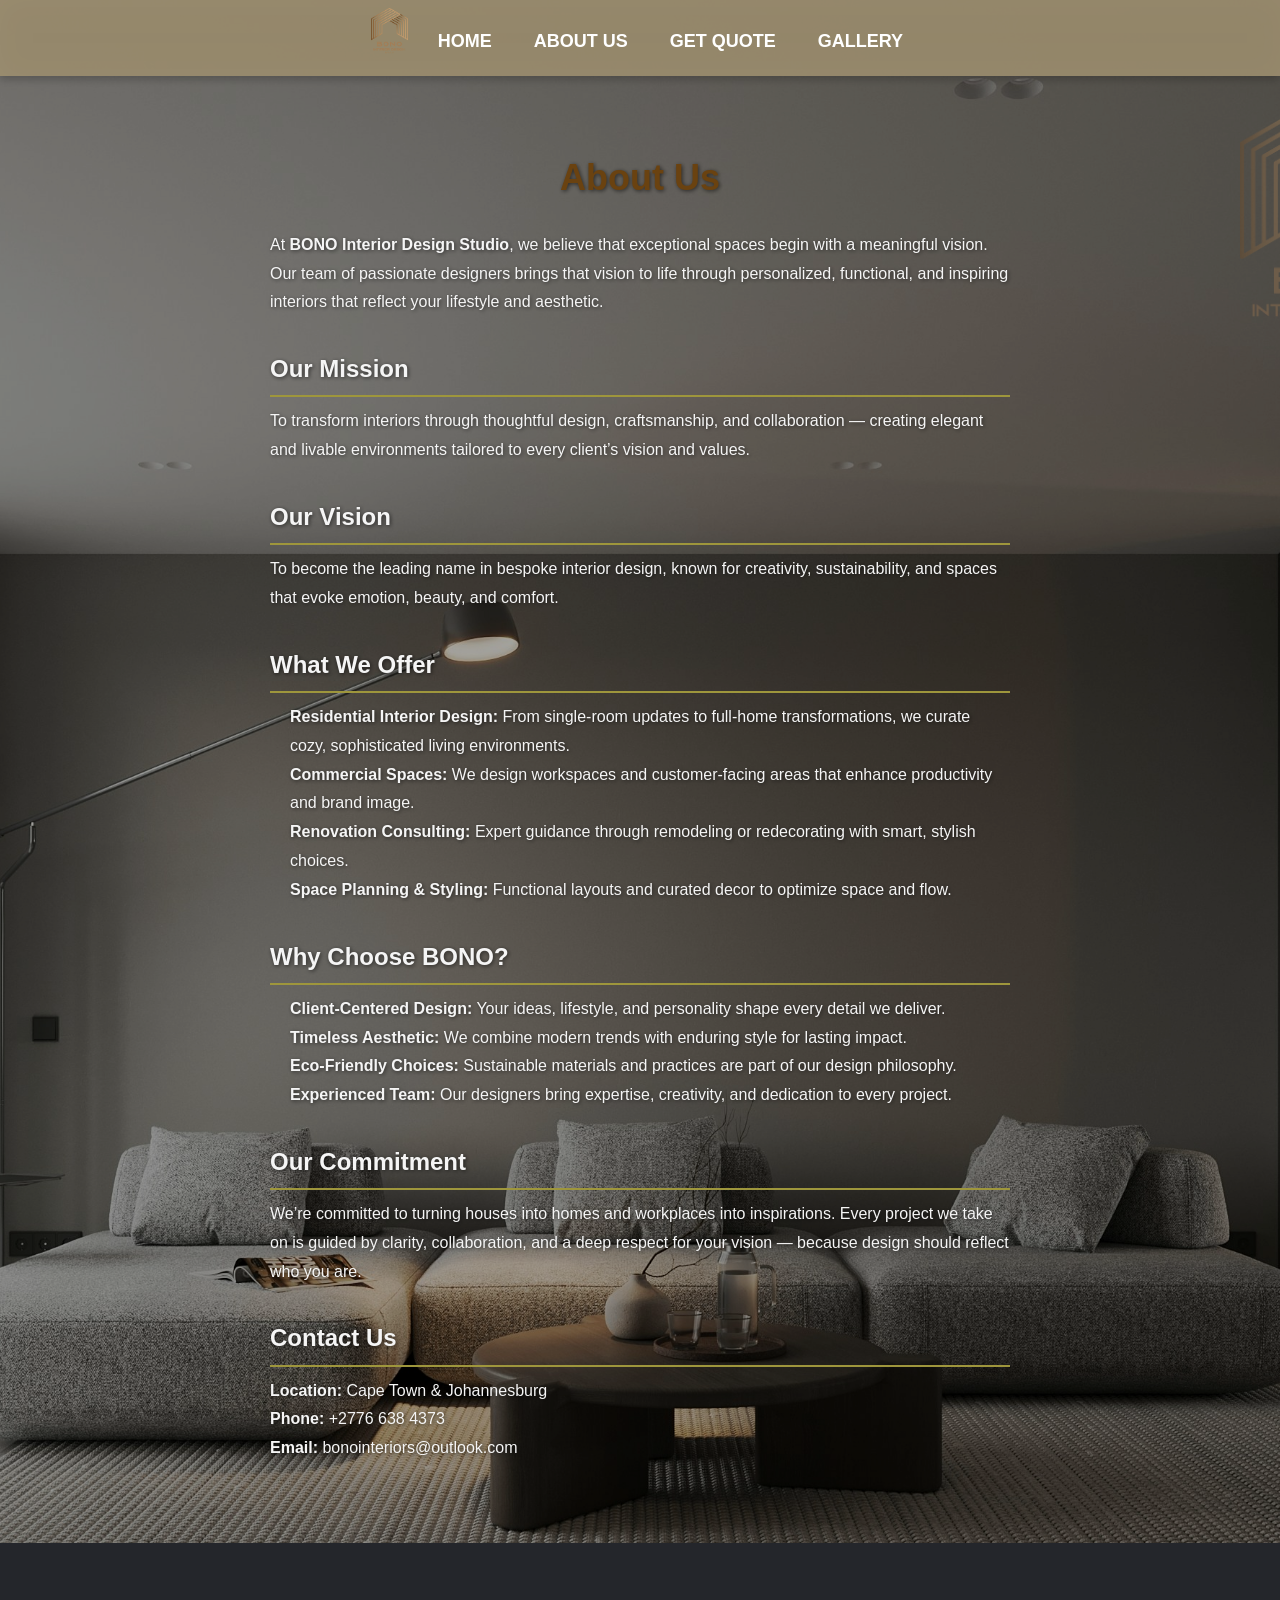
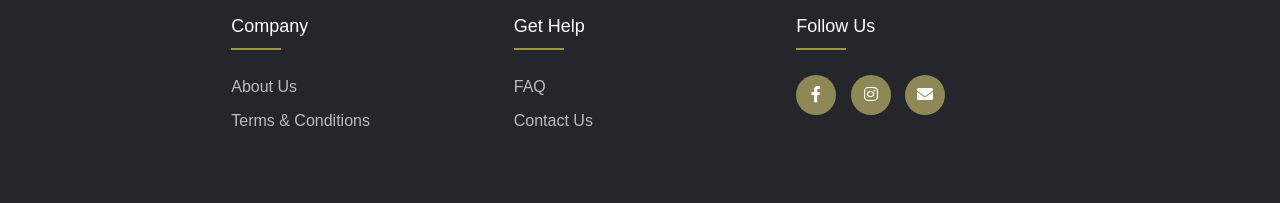
<file: aboutUs.html>
<!doctype html>
<html lang="en">
  <head>
    <meta charset="UTF-8" />
    <meta name="viewport" content="width=device-width, initial-scale=1.0" />
    <title>About Us – BONO Interior Design Studio</title>
    <link rel="stylesheet" href="styles.css" />
    <link
      rel="stylesheet"
      type="text/css"
      href="https://cdnjs.cloudflare.com/ajax/libs/font-awesome/5.15.1/css/all.min.css"
    />
    <meta
      name="description"
      content="Learn more about BONO Interior Design Studio — our mission, vision, and the creative team turning your vision to reality through elegant and functional design."
    />
  </head>
  <body class="about">
    <header>
      <nav class="head">
        <div class="logo-head">
          <img src="content/bonoLogo.png" alt="Logo" />
        </div>
        <ul>
          <li>
            <a href="index.html"><span>Home</span></a>
          </li>
          <li>
            <a href="aboutUs.html"><span>About Us</span></a>
          </li>
          <li>
            <a href="getquote.html"><span>Get Quote</span></a>
          </li>
          <li>
            <a href="gallery.html"><span>Gallery</span></a>
          </li>
        </ul>
      </nav>
    </header>

    <div class="logo-background">
      <img src="content/bonoLogo.png" alt="Logo" />
    </div>

    <main>
      <section class="privacy">
        <h1>About Us</h1>
        <p>
          At <strong>BONO Interior Design Studio</strong>, we believe that
          exceptional spaces begin with a meaningful vision. Our team of
          passionate designers brings that vision to life through personalized,
          functional, and inspiring interiors that reflect your lifestyle and
          aesthetic.
        </p>

        <h2>Our Mission</h2>
        <p>
          To transform interiors through thoughtful design, craftsmanship, and
          collaboration — creating elegant and livable environments tailored to
          every client’s vision and values.
        </p>

        <h2>Our Vision</h2>
        <p>
          To become the leading name in bespoke interior design, known for
          creativity, sustainability, and spaces that evoke emotion, beauty, and
          comfort.
        </p>

        <h2>What We Offer</h2>
        <ul>
          <li>
            <strong>Residential Interior Design:</strong> From single-room
            updates to full-home transformations, we curate cozy, sophisticated
            living environments.
          </li>
          <li>
            <strong>Commercial Spaces:</strong> We design workspaces and
            customer-facing areas that enhance productivity and brand image.
          </li>
          <li>
            <strong>Renovation Consulting:</strong> Expert guidance through
            remodeling or redecorating with smart, stylish choices.
          </li>
          <li>
            <strong>Space Planning & Styling:</strong> Functional layouts and
            curated decor to optimize space and flow.
          </li>
        </ul>

        <h2>Why Choose BONO?</h2>
        <ul>
          <li>
            <strong>Client-Centered Design:</strong> Your ideas, lifestyle, and
            personality shape every detail we deliver.
          </li>
          <li>
            <strong>Timeless Aesthetic:</strong> We combine modern trends with
            enduring style for lasting impact.
          </li>
          <li>
            <strong>Eco-Friendly Choices:</strong> Sustainable materials and
            practices are part of our design philosophy.
          </li>
          <li>
            <strong>Experienced Team:</strong> Our designers bring expertise,
            creativity, and dedication to every project.
          </li>
        </ul>

        <h2>Our Commitment</h2>
        <p>
          We’re committed to turning houses into homes and workplaces into
          inspirations. Every project we take on is guided by clarity,
          collaboration, and a deep respect for your vision — because design
          should reflect who you are.
        </p>

        <h2>Contact Us</h2>
        <p>
          <strong>Location:</strong> Cape Town & Johannesburg<br />
          <strong>Phone:</strong> +2776 638 4373<br />
          <strong>Email:</strong> bonointeriors@outlook.com
        </p>
      </section>
    </main>

    <footer class="footer">
      <div class="container">
        <div class="row">
          <div class="footer-col">
            <h4>Company</h4>
            <ul>
              <li><a href="aboutUs.html">About us</a></li>
              <li><a href="termsConditions.html">Terms & Conditions</a></li>
            </ul>
          </div>
          <div class="footer-col">
            <h4>Get Help</h4>
            <ul>
              <li><a href="faq.html">FAQ</a></li>
              <li><a href="contact.html">Contact Us</a></li>
            </ul>
          </div>
          <div class="footer-col">
            <h4>Follow Us</h4>
            <div class="social-links">
              <a href="https://www.facebook.com/bonointeriors" target="_blank">
                <i class="fab fa-facebook-f"></i>
              </a>
              <a
                href="https://www.instagram.com/bono_interiors?igsh=dXBlZ2ZobjN4cHU0"
                target="_blank"
              >
                <i class="fab fa-instagram"></i>
              </a>
              <a href="mailto:info@bonointeriors.com" target="_blank">
                <i class="fas fa-envelope"></i>
              </a>
            </div>
          </div>
        </div>
      </div>
    </footer>

    <script src="script.js"></script>
  </body>
</html>
</file>
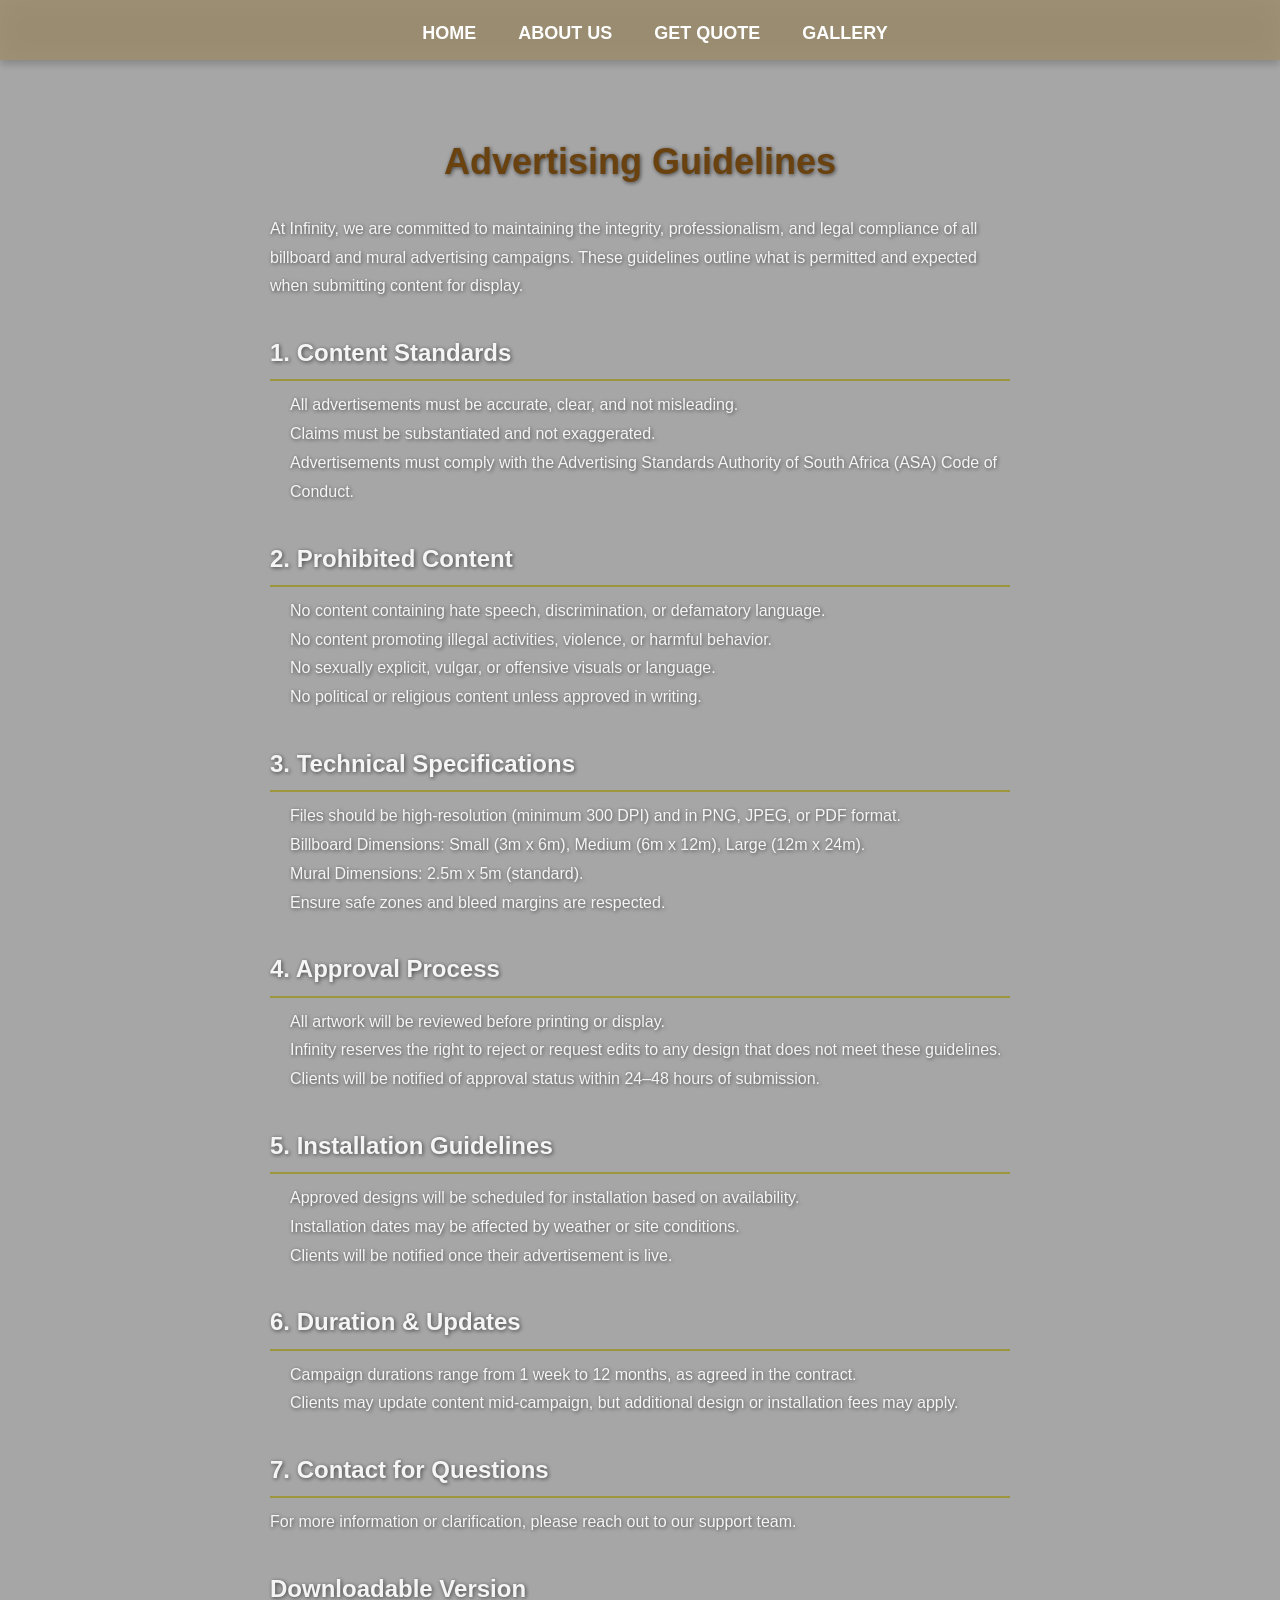
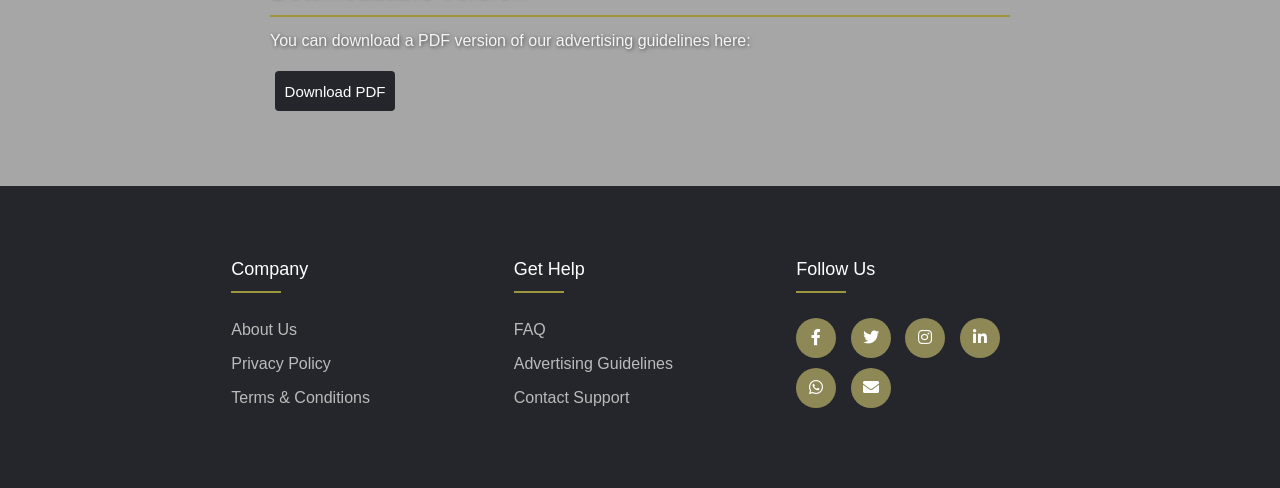
<file: advertisingGuidline.html>
<!DOCTYPE html>
<html lang="en">
  <head>
    <meta charset="UTF-8" />
    <meta name="viewport" content="width=device-width, initial-scale=1.0" />
    <title>Infinity Billboard Advertising</title>
    <link rel="stylesheet" href="styles.css" />
    <link
      rel="stylesheet"
      type="text/css"
      href="https://cdnjs.cloudflare.com/ajax/libs/font-awesome/5.15.1/css/all.min.css"
    />
  </head>
  <body>
    <header>
      <nav class="head">
        <ul>
          <br />
          <li>
            <a href="index.html" class="btn2"><span>Home</span></a>
          </li>
          <li>
            <a href="aboutUs.html" class="btn2"><span>About Us</span></a>
          </li>
          <li>
            <a href="getquote.html" class="btn2"><span>Get Quote</span></a>
          </li>
          <li>
            <a href="gallery.html" class="btn2"><span>Gallery</span></a>
          </li>
        </ul>
      </nav>
    </header>

    <section>
      <div class="privacy">
        <h1>Advertising Guidelines</h1>
        <p>
          At Infinity, we are committed to maintaining the integrity,
          professionalism, and legal compliance of all billboard and mural
          advertising campaigns. These guidelines outline what is permitted and
          expected when submitting content for display.
        </p>

        <h2>1. Content Standards</h2>
        <ul>
          <li>
            All advertisements must be accurate, clear, and not misleading.
          </li>
          <li>Claims must be substantiated and not exaggerated.</li>
          <li>
            Advertisements must comply with the Advertising Standards Authority
            of South Africa (ASA) Code of Conduct.
          </li>
        </ul>

        <h2>2. Prohibited Content</h2>
        <ul>
          <li>
            No content containing hate speech, discrimination, or defamatory
            language.
          </li>
          <li>
            No content promoting illegal activities, violence, or harmful
            behavior.
          </li>
          <li>
            No sexually explicit, vulgar, or offensive visuals or language.
          </li>
          <li>No political or religious content unless approved in writing.</li>
        </ul>

        <h2>3. Technical Specifications</h2>
        <ul>
          <li>
            Files should be high-resolution (minimum 300 DPI) and in PNG, JPEG,
            or PDF format.
          </li>
          <li>
            Billboard Dimensions: Small (3m x 6m), Medium (6m x 12m), Large (12m
            x 24m).
          </li>
          <li>Mural Dimensions: 2.5m x 5m (standard).</li>
          <li>Ensure safe zones and bleed margins are respected.</li>
        </ul>

        <h2>4. Approval Process</h2>
        <ul>
          <li>All artwork will be reviewed before printing or display.</li>
          <li>
            Infinity reserves the right to reject or request edits to any design
            that does not meet these guidelines.
          </li>
          <li>
            Clients will be notified of approval status within 24–48 hours of
            submission.
          </li>
        </ul>

        <h2>5. Installation Guidelines</h2>
        <ul>
          <li>
            Approved designs will be scheduled for installation based on
            availability.
          </li>
          <li>
            Installation dates may be affected by weather or site conditions.
          </li>
          <li>Clients will be notified once their advertisement is live.</li>
        </ul>

        <h2>6. Duration & Updates</h2>
        <ul>
          <li>
            Campaign durations range from 1 week to 12 months, as agreed in the
            contract.
          </li>
          <li>
            Clients may update content mid-campaign, but additional design or
            installation fees may apply.
          </li>
        </ul>

        <h2>7. Contact for Questions</h2>
        <p>
          For more information or clarification, please reach out to our support
          team.
        </p>

        <h2>Downloadable Version</h2>
        <p>
          You can download a PDF version of our advertising guidelines here:
        </p>
        <a href="Infinity_Advertising_Guidelines.pdf" download>
          <button><span>Download PDF</span></button>
        </a>
      </div>
    </section>

    <footer class="footer">
      <div class="container">
        <div class="row">
          <div class="footer-col">
            <h4>company</h4>
            <ul>
              <li><a href="aboutUs.html">About us</a></li>
              <li><a href="privacy.html">Privacy policy</a></li>
              <li><a href="termsConditions.html">Terms & Conditions</a></li>
            </ul>
          </div>
          <div class="footer-col">
            <h4>get help</h4>
            <ul>
              <li><a href="faq.html">FAQ</a></li>
              <li>
                <a href="advertisingGuidline.html">Advertising Guidelines</a>
              </li>
              <li><a href="contact.html">Contact Support</a></li>
            </ul>
          </div>
          <div class="footer-col">
            <h4>follow us</h4>
            <div class="social-links">
              <a href="https://www.facebook.com/infinityads" target="_blank">
                <i class="fab fa-facebook-f"></i>
              </a>
              <a href="https://twitter.com/infinityads" target="_blank">
                <i class="fab fa-twitter"></i>
              </a>
              <a href="https://www.instagram.com/infinityads" target="_blank">
                <i class="fab fa-instagram"></i>
              </a>
              <a
                href="https://www.linkedin.com/company/infinityads"
                target="_blank"
              >
                <i class="fab fa-linkedin-in"></i>
              </a>
              <a
                href="https://wa.me/27821234567?text=Hello%20Infinity%2C%20I%27m%20interested%20in%20advertising!"
                target="_blank"
              >
                <i class="fab fa-whatsapp"></i>
              </a>
              <a href="mailto:info@infinityads.co.za" target="_blank">
                <i class="fas fa-envelope"></i>
              </a>
            </div>
          </div>
        </div>
      </div>
    </footer>

    <script src="script.js"></script>
  </body>
</html>
</file>
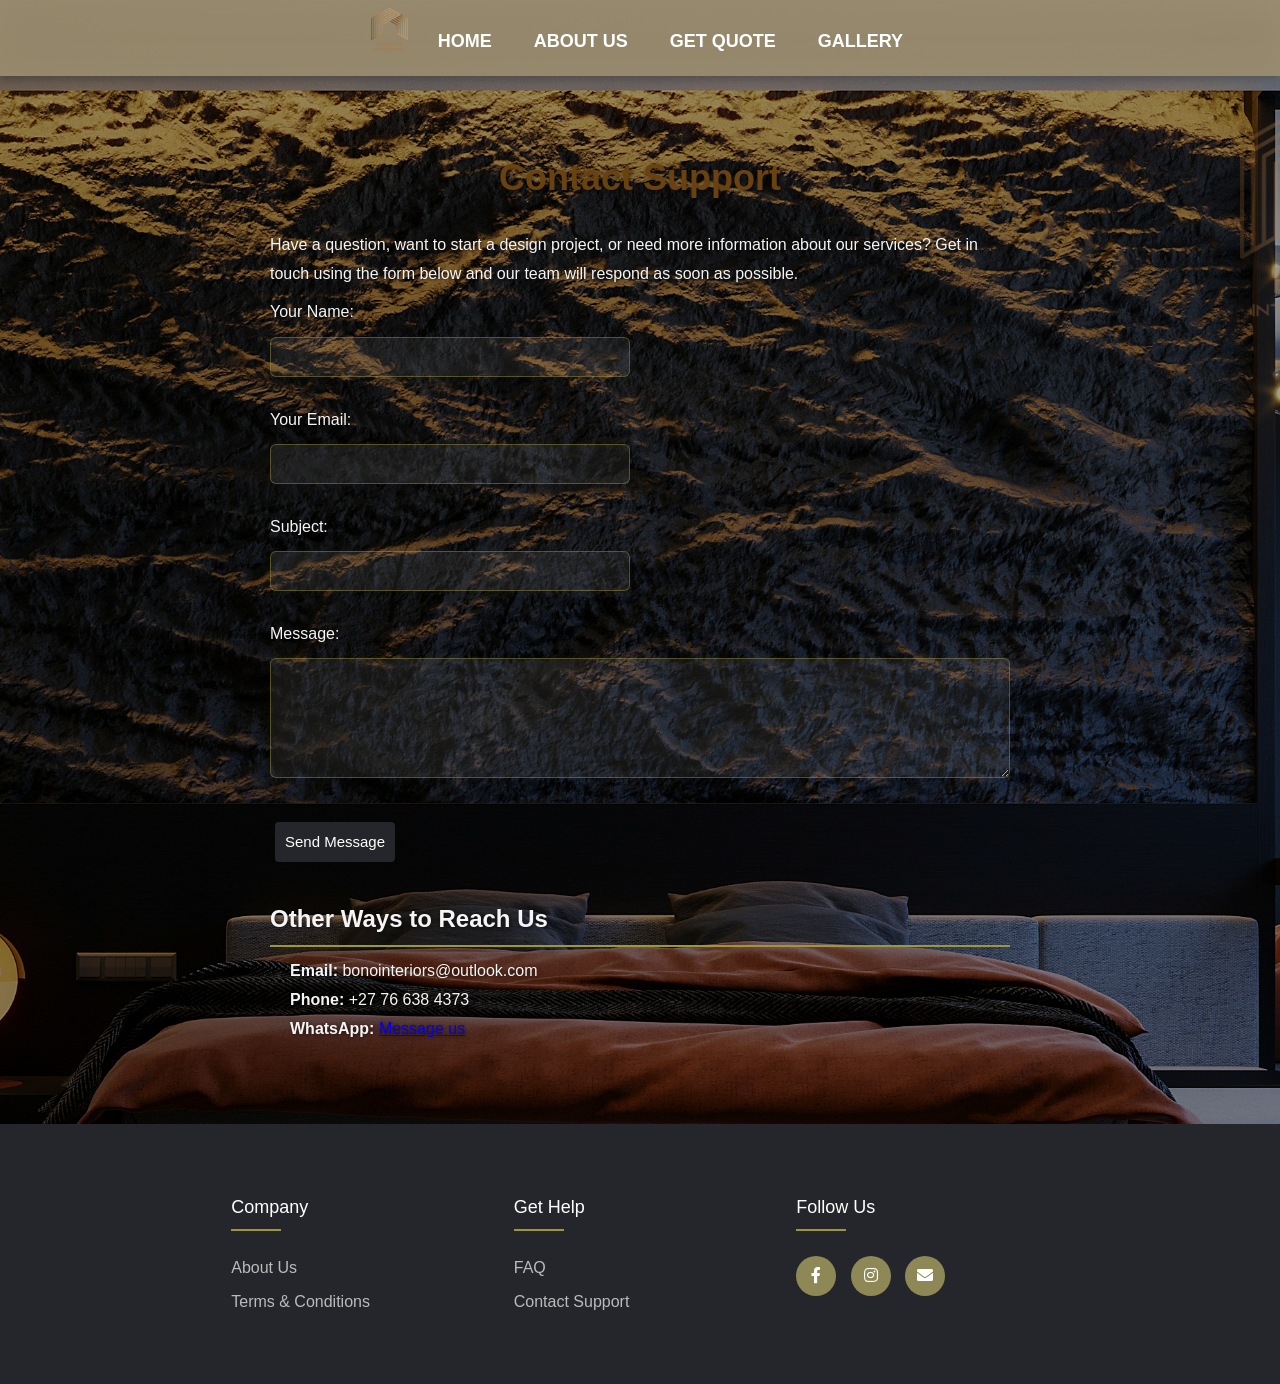
<file: contact.html>
<!DOCTYPE html>
<html lang="en">
  <head>
    <meta charset="UTF-8" />
    <meta name="viewport" content="width=device-width, initial-scale=1.0" />
    <title>BONO Interior Design Studio</title>
    <link rel="stylesheet" href="styles.css" />
    <link
      rel="stylesheet"
      type="text/css"
      href="https://cdnjs.cloudflare.com/ajax/libs/font-awesome/5.15.1/css/all.min.css"
    />
  </head>
  <body class="contact">
    <header>
      <nav class="head">
        <div class="logo-head">
          <img src="content/bonoLogo.png" alt="Logo" />
        </div>
        <ul>
          <li>
            <a href="index.html"><span>Home</span></a>
          </li>
          <li>
            <a href="aboutUs.html"><span>About Us</span></a>
          </li>
          <li>
            <a href="getquote.html"><span>Get Quote</span></a>
          </li>
          <li>
            <a href="gallery.html"><span>Gallery</span></a>
          </li>
        </ul>
      </nav>
    </header>

    <div class="logo-background">
      <img src="content/bonoLogo.png" alt="Logo" />
    </div>

    <section class="privacy">
      <h1>Contact Support</h1>
      <p>
        Have a question, want to start a design project, or need more
        information about our services? Get in touch using the form below and
        our team will respond as soon as possible.
      </p>

      <form action="submit_contact.php" method="POST">
        <label for="name">Your Name:</label><br />
        <input
          class="input"
          type="text"
          id="name"
          name="name"
          required
        /><br /><br />

        <label for="email">Your Email:</label><br />
        <input
          class="input"
          type="email"
          id="email"
          name="email"
          required
        /><br /><br />

        <label for="subject">Subject:</label><br />
        <input
          class="input"
          type="text"
          id="subject"
          name="subject"
          required
        /><br /><br />

        <label for="message">Message:</label><br />
        <textarea
          class="input"
          id="message"
          name="message"
          rows="6"
          style="width: 100%"
          required
        ></textarea
        ><br /><br />

        <button class="button" type="submit">
          <span>Send Message</span>
        </button>
      </form>

      <h2>Other Ways to Reach Us</h2>
      <ul>
        <li><strong>Email:</strong> bonointeriors@outlook.com</li>
        <li><strong>Phone:</strong> +27 76 638 4373</li>
        <li>
          <strong>WhatsApp:</strong>
          <a href="https://wa.me/27766384373" target="_blank">Message us</a>
        </li>
      </ul>
    </section>

    <footer class="footer">
      <div class="container">
        <div class="row">
          <div class="footer-col">
            <h4>company</h4>
            <ul>
              <li><a href="aboutUs.html">About us</a></li>
              <li>
                <a href="termsConditions.html">Terms & Conditions</a>
              </li>
            </ul>
          </div>
          <div class="footer-col">
            <h4>get help</h4>
            <ul>
              <li><a href="faq.html">FAQ</a></li>
              <li><a href="contact.html">Contact Support</a></li>
            </ul>
          </div>
          <div class="footer-col">
            <h4>follow us</h4>
            <div class="social-links">
              <a href="#" target="_blank">
                <i class="fab fa-facebook-f"></i>
              </a>
              <a href="#" target="_blank">
                <i class="fab fa-instagram"></i>
              </a>
              <a href="mailto:info@bonointeriors.co.za" target="_blank">
                <i class="fas fa-envelope"></i>
              </a>
            </div>
          </div>
        </div>
      </div>
    </footer>

    <script src="script.js"></script>
  </body>
</html>
</file>
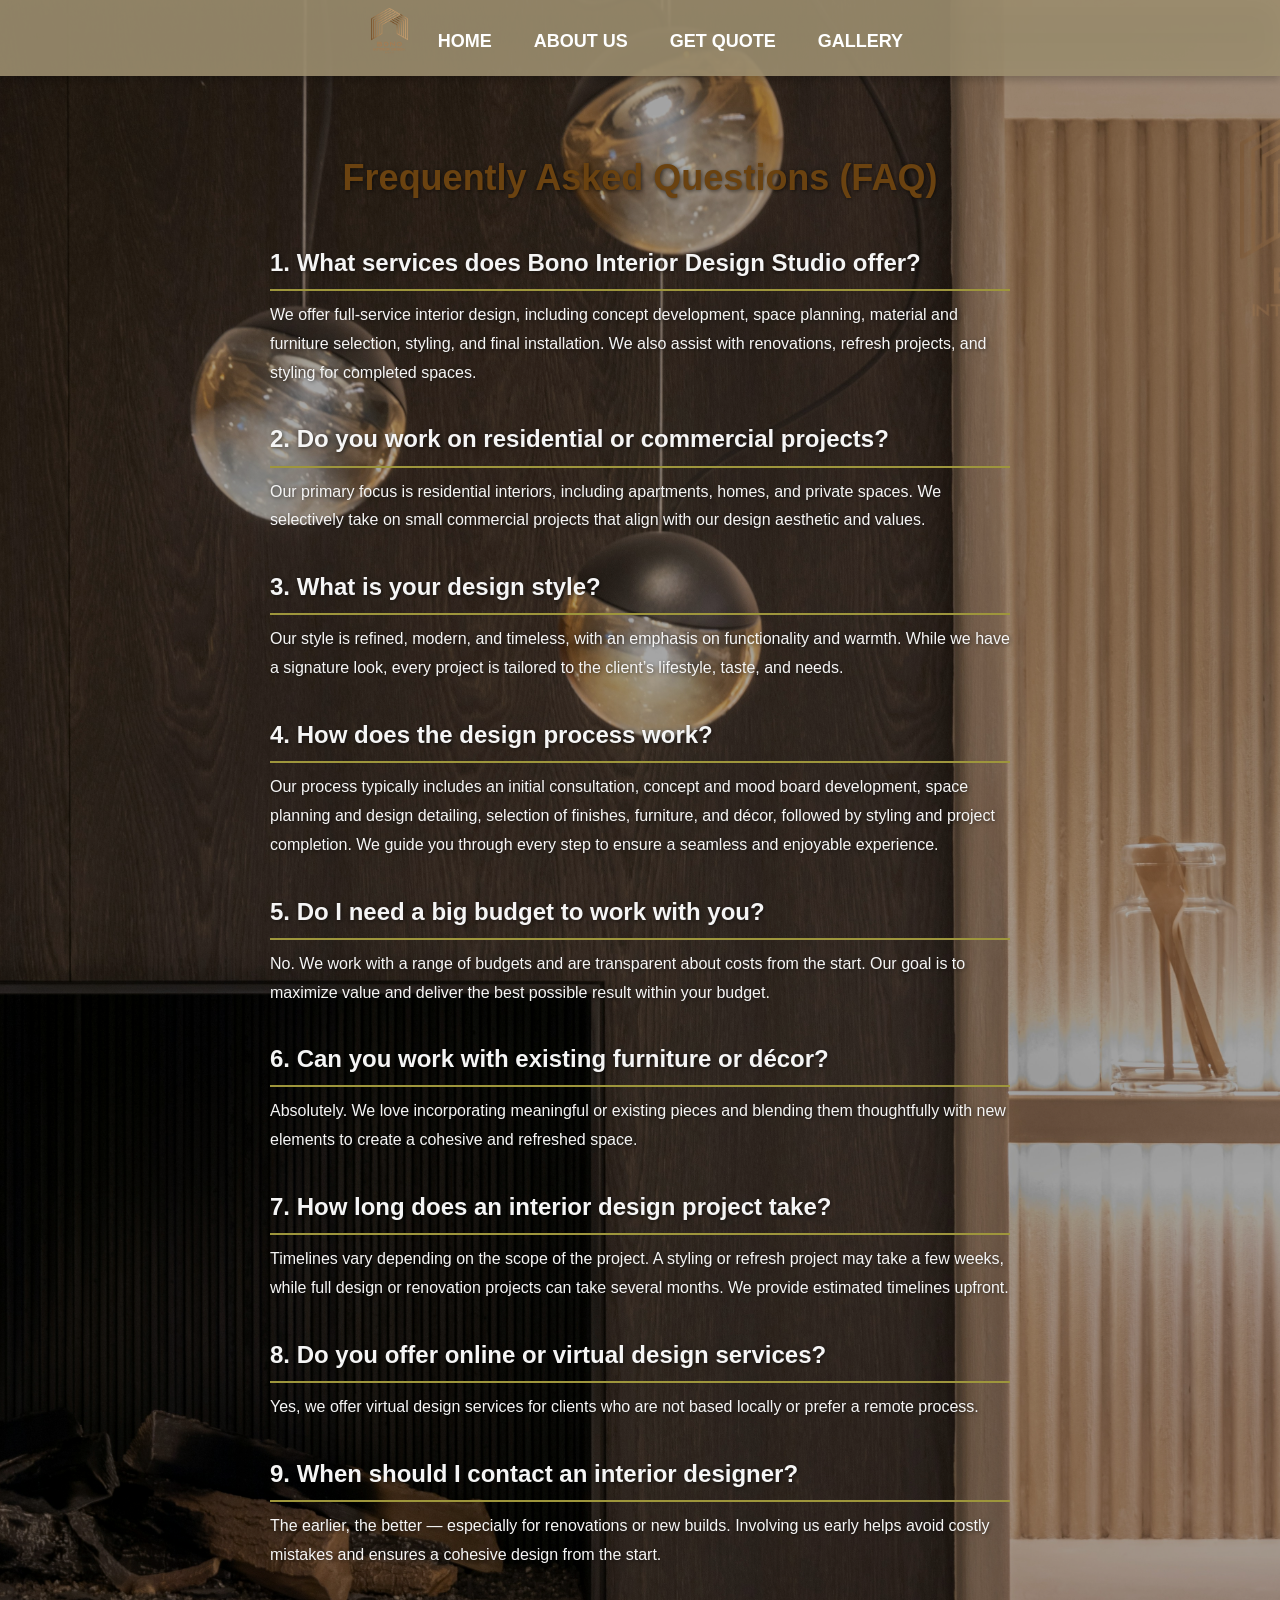
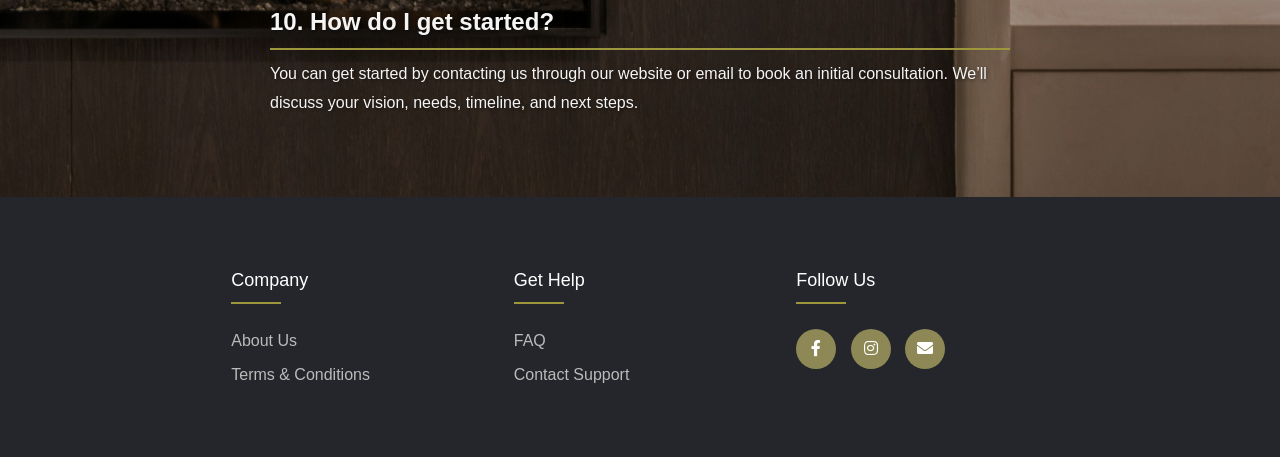
<file: faq.html>
<!DOCTYPE html>
<html lang="en">
  <head>
    <meta charset="UTF-8" />
    <meta name="viewport" content="width=device-width, initial-scale=1.0" />
    <title>Infinity Billboard Advertising</title>
    <link rel="stylesheet" href="styles.css" />
    <link
      rel="stylesheet"
      type="text/css"
      href="https://cdnjs.cloudflare.com/ajax/libs/font-awesome/5.15.1/css/all.min.css"
    />
  </head>
  <body class="faq">
    <header>
      <nav class="head">
        <div class="logo-head">
          <img src="content/bonoLogo.png" alt="Logo" />
        </div>
        <ul>
          <li>
            <a href="index.html"><span>Home</span></a>
          </li>
          <li>
            <a href="aboutUs.html"><span>About Us</span></a>
          </li>
          <li>
            <a href="getquote.html"><span>Get Quote</span></a>
          </li>
          <li>
            <a href="gallery.html"><span>Gallery</span></a>
          </li>
        </ul>
      </nav>
    </header>

    <div class="logo-background">
      <img src="content/bonoLogo.png" alt="Logo" />
    </div>

    <section>
      <div class="privacy">
        <h1>Frequently Asked Questions (FAQ)</h1>

        <h2>1. What services does Bono Interior Design Studio offer?</h2>
        <p>
          We offer full-service interior design, including concept development,
          space planning, material and furniture selection, styling, and final
          installation. We also assist with renovations, refresh projects, and
          styling for completed spaces.
        </p>

        <h2>2. Do you work on residential or commercial projects?</h2>
        <p>
          Our primary focus is residential interiors, including apartments,
          homes, and private spaces. We selectively take on small commercial
          projects that align with our design aesthetic and values.
        </p>

        <h2>3. What is your design style?</h2>
        <p>
          Our style is refined, modern, and timeless, with an emphasis on
          functionality and warmth. While we have a signature look, every
          project is tailored to the client’s lifestyle, taste, and needs.
        </p>

        <h2>4. How does the design process work?</h2>
        <p>
          Our process typically includes an initial consultation, concept and
          mood board development, space planning and design detailing, selection
          of finishes, furniture, and décor, followed by styling and project
          completion. We guide you through every step to ensure a seamless and
          enjoyable experience.
        </p>

        <h2>5. Do I need a big budget to work with you?</h2>
        <p>
          No. We work with a range of budgets and are transparent about costs
          from the start. Our goal is to maximize value and deliver the best
          possible result within your budget.
        </p>

        <h2>6. Can you work with existing furniture or décor?</h2>
        <p>
          Absolutely. We love incorporating meaningful or existing pieces and
          blending them thoughtfully with new elements to create a cohesive and
          refreshed space.
        </p>

        <h2>7. How long does an interior design project take?</h2>
        <p>
          Timelines vary depending on the scope of the project. A styling or
          refresh project may take a few weeks, while full design or renovation
          projects can take several months. We provide estimated timelines
          upfront.
        </p>

        <h2>8. Do you offer online or virtual design services?</h2>
        <p>
          Yes, we offer virtual design services for clients who are not based
          locally or prefer a remote process.
        </p>

        <h2>9. When should I contact an interior designer?</h2>
        <p>
          The earlier, the better — especially for renovations or new builds.
          Involving us early helps avoid costly mistakes and ensures a cohesive
          design from the start.
        </p>

        <h2>10. How do I get started?</h2>
        <p>
          You can get started by contacting us through our website or email to
          book an initial consultation. We’ll discuss your vision, needs,
          timeline, and next steps.
        </p>
      </div>
    </section>

    <footer class="footer">
      <div class="container">
        <div class="row">
          <div class="footer-col">
            <h4>company</h4>
            <ul>
              <li><a href="aboutUs.html">About us</a></li>
              <li><a href="termsConditions.html">Terms & Conditions</a></li>
            </ul>
          </div>
          <div class="footer-col">
            <h4>get help</h4>
            <ul>
              <li><a href="faq.html">FAQ</a></li>
              <li><a href="contact.html">Contact Support</a></li>
            </ul>
          </div>

          <div class="footer-col">
            <h4>Follow Us</h4>
            <div class="social-links">
              <a href="https://www.facebook.com/bonointeriors" target="_blank"
                ><i class="fab fa-facebook-f"></i
              ></a>
              <a
                href="https://www.instagram.com/bono_interiors?igsh=dXBlZ2ZobjN4cHU0"
                target="_blank"
                ><i class="fab fa-instagram"></i
              ></a>
              <a href="mailto:info@bonointeriors.com" target="_blank"
                ><i class="fas fa-envelope"></i
              ></a>
            </div>
          </div>
        </div>
      </div>
    </footer>

    <script src="script.js"></script>
  </body>
</html>
</file>
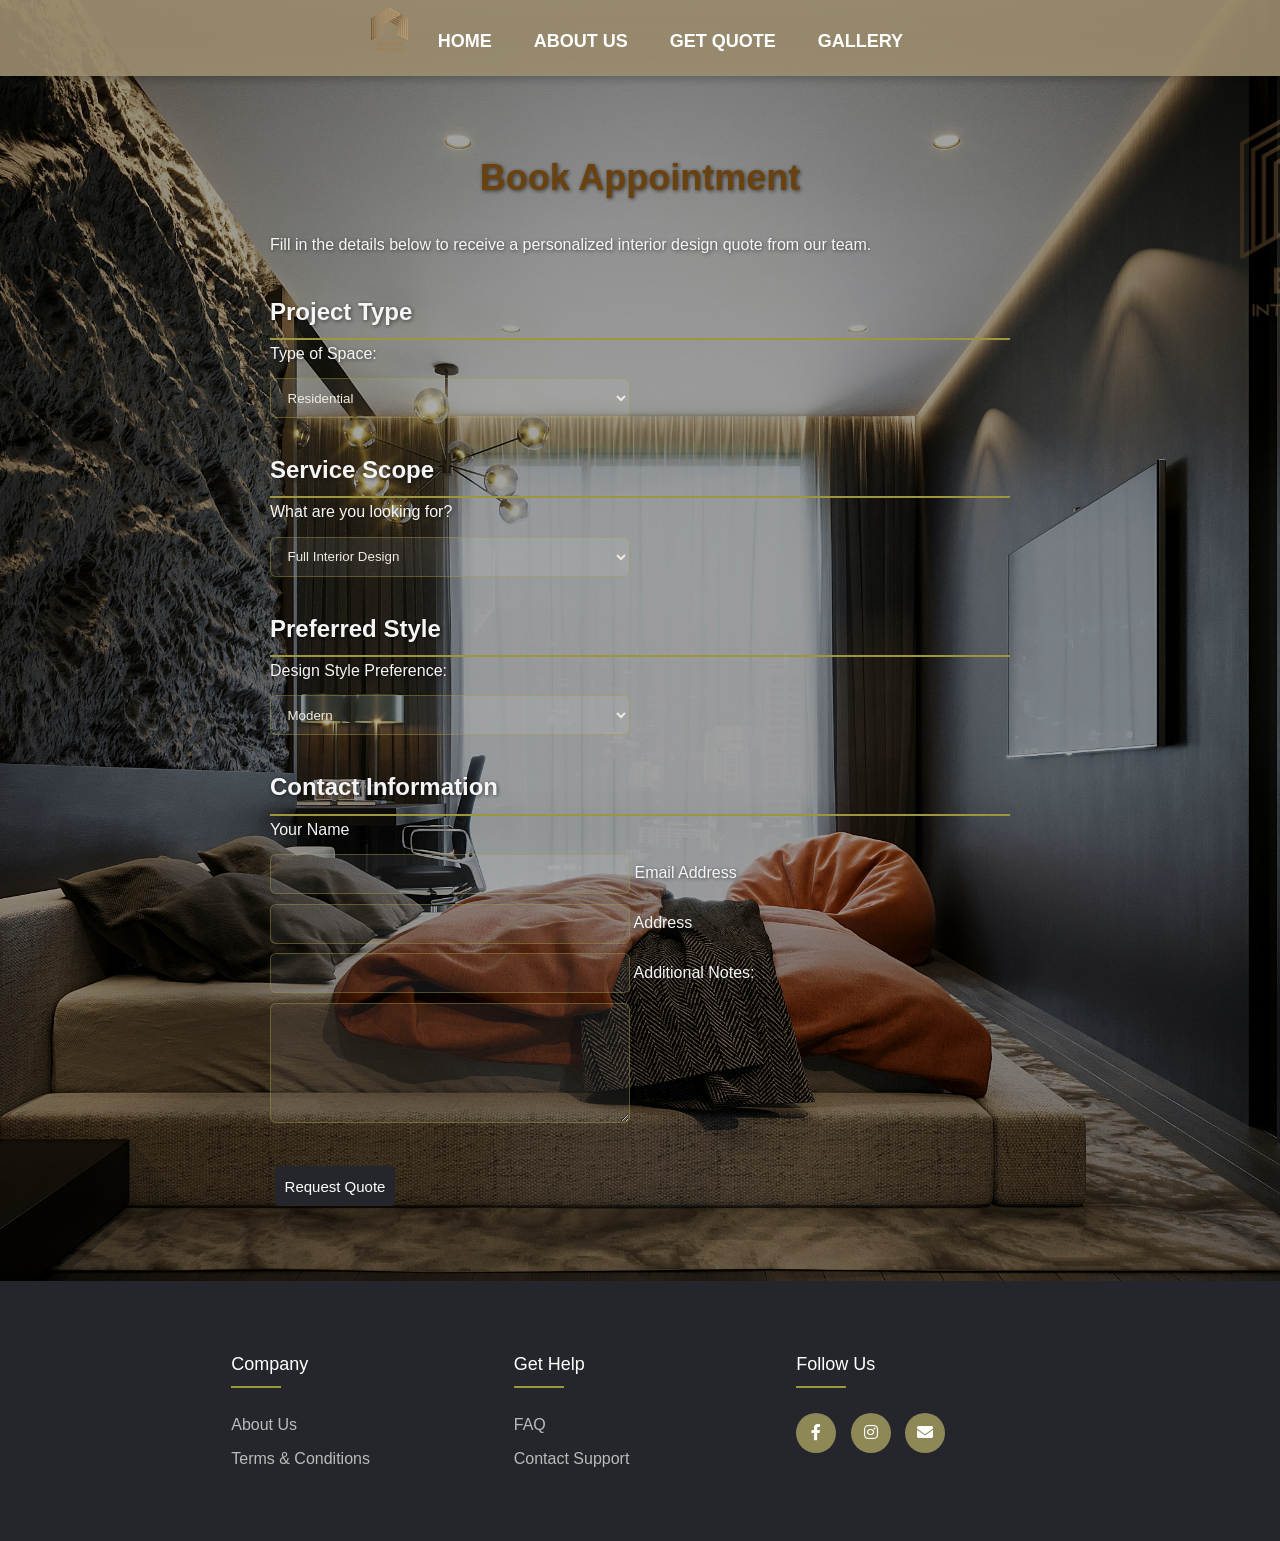
<file: getquote.html>
<!DOCTYPE html>
<html lang="en">
  <head>
    <meta charset="UTF-8" />
    <meta name="viewport" content="width=device-width, initial-scale=1.0" />
    <title>Get a Quote – BONO Interior Design Studio</title>
    <link rel="stylesheet" href="styles.css" />
    <link
      rel="stylesheet"
      type="text/css"
      href="https://cdnjs.cloudflare.com/ajax/libs/font-awesome/5.15.1/css/all.min.css"
    />
  </head>
  <body class="book">
    <header>
      <nav class="head">
        <div class="logo-head">
          <img src="content/bonoLogo.png" alt="Logo" />
        </div>
        <ul>
          <li>
            <a href="index.html" class="btn2"><span>Home</span></a>
          </li>
          <li>
            <a href="aboutUs.html" class="btn2"><span>About Us</span></a>
          </li>
          <li>
            <a href="getquote.html" class="btn2"><span>Get Quote</span></a>
          </li>
          <li>
            <a href="gallery.html" class="btn2"><span>Gallery</span></a>
          </li>
        </ul>
      </nav>
    </header>

    <div class="logo-background">
      <img src="content/bonoLogo.png" alt="Logo" />
    </div>

    <main>
      <section class="privacy">
        <h1>Book Appointment</h1>
        <p>
          Fill in the details below to receive a personalized interior design
          quote from our team.
        </p>

        <form action="https://formsubmit.co/bonointeriors@outlook.com" method="POST">
          <!-- FormSubmit config -->
          <input type="hidden" name="_subject" value="New Quote Request – BONO Interior Design" />
          <input type="hidden" name="_next" value="https://bonointeriors.co.za/getquote.html" />
          <input type="hidden" name="_captcha" value="false" />

          <h2>Project Type</h2>
          <label for="project">Type of Space:</label><br />
          <select id="project" name="project" class="input">
            <option value="residential">Residential</option>
            <option value="commercial">Commercial</option>
            <option value="renovation">Renovation</option>
          </select>

          <h2>Service Scope</h2>
          <label for="scope">What are you looking for?</label><br />
          <select id="scope" name="scope" class="input">
            <option value="full-design">Full Interior Design</option>
            <option value="space-planning">Space Planning(3D-Design)</option>
            <option value="styling">Styling & Decor</option>
            <option value="consultation">Consultation Only</option>
          </select>

          <h2>Preferred Style</h2>
          <label for="style">Design Style Preference:</label><br />
          <select id="style" name="style" class="input">
            <option value="modern">Modern</option>
            <option value="contemporary">Contemporary</option>
            <option value="minimalist">Minimalist</option>
            <option value="traditional">Traditional</option>
            <option value="not-sure">Not Sure Yet</option>
          </select>

          <h2>Contact Information</h2>
          <label for="name"> Your Name</label><br />
          <input class="input" type="text" id="name" name="name" required />

          <label for="email"> Email Address</label><br />
          <input class="input" type="email" id="email" name="email" required />

          <label for="email"> Address</label><br />
          <input
            class="input"
            type="address"
            id="address"
            name="address"
            required
          />

          <label for="message">Additional Notes:</label><br />
          <textarea
            class="input"
            id="message"
            name="message"
            rows="5"
          ></textarea>

          <br /><br />
          <button class="button" type="submit">
            <span>Request Quote</span>
          </button>
        </form>
      </section>
    </main>

    <footer class="footer">
      <div class="container">
        <div class="row">
          <div class="footer-col">
            <h4>Company</h4>
            <ul>
              <li><a href="aboutUs.html">About Us</a></li>
              <li><a href="termsConditions.html">Terms & Conditions</a></li>
            </ul>
          </div>
          <div class="footer-col">
            <h4>Get Help</h4>
            <ul>
              <li><a href="faq.html">FAQ</a></li>
              <li><a href="contact.html">Contact Support</a></li>
            </ul>
          </div>
          <div class="footer-col">
            <h4>Follow Us</h4>
            <div class="social-links">
              <a href="https://www.facebook.com/bonointeriors" target="_blank"
                ><i class="fab fa-facebook-f"></i
              ></a>
              <a
                href="https://www.instagram.com/bono_interiors?igsh=dXBlZ2ZobjN4cHU0"
                target="_blank"
                ><i class="fab fa-instagram"></i
              ></a>
              <a href="mailto:info@bonointeriors.com" target="_blank"
                ><i class="fas fa-envelope"></i
              ></a>
            </div>
          </div>
        </div>
      </div>
    </footer>

    <script src="script.js"></script>
  </body>
</html>
</file>
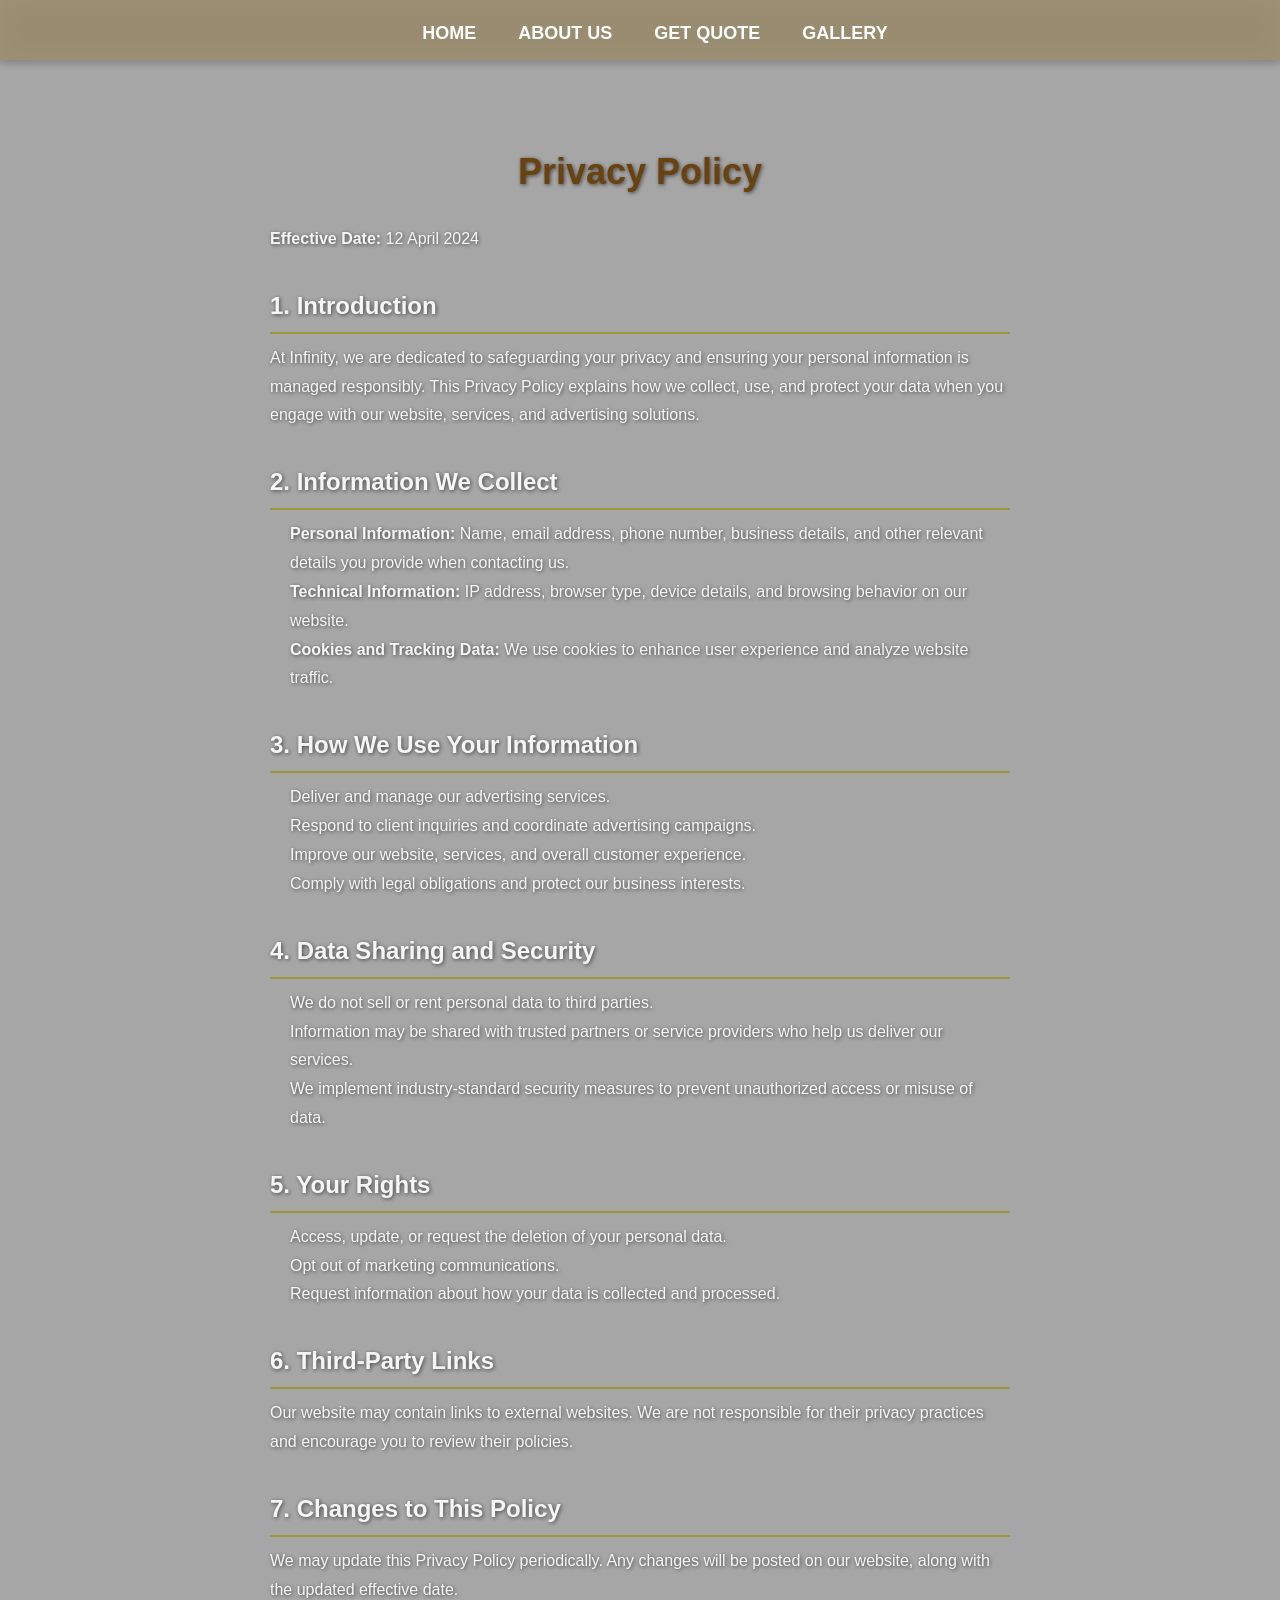
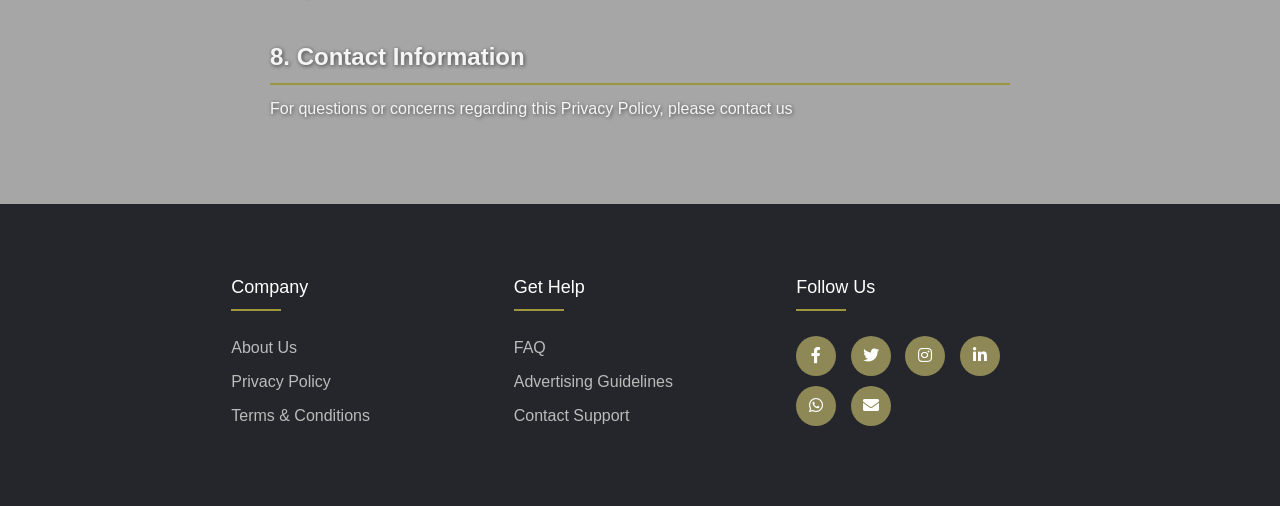
<file: privacy.html>
<!DOCTYPE html>
<html lang="en">
  <head>
    <meta charset="UTF-8" />
    <meta name="viewport" content="width=device-width, initial-scale=1.0" />
    <title>Infinity Billboard Advertising</title>
    <link rel="stylesheet" href="styles.css" />
    <link
      rel="stylesheet"
      type="text/css"
      href="https://cdnjs.cloudflare.com/ajax/libs/font-awesome/5.15.1/css/all.min.css"
    />
  </head>
  <body>
    <header>
      <nav class="head">
        <ul>
          <br />
          <li>
            <a href="index.html" class="btn2"><span>Home</span></a>
          </li>
          <li>
            <a href="aboutUs.html" class="btn2"><span>About Us</span></a>
          </li>
          <li>
            <a href="getquote.html" class="btn2"><span>Get Quote</span></a>
          </li>
          <li>
            <a href="gallery.html" class="btn2"><span>Gallery</span></a>
          </li>
        </ul>
      </nav>
    </header>

    <section>
        <div class="privacy">
            <p>
                <h1>Privacy Policy</h1>
                <strong>Effective Date:</strong> 12 April 2024
            
            <h2>1. Introduction</h2>
            <p>At Infinity, we are dedicated to safeguarding your privacy and ensuring your personal information is managed responsibly. This Privacy Policy explains how we collect, use, and protect your data when you engage with our website, services, and advertising solutions.</p>
            
         <h2>2. Information We Collect</h2>
            <ul>
                <li><strong>Personal Information:</strong> Name, email address, phone number, business details, and other relevant details you provide when contacting us.</li>
                <li><strong>Technical Information:</strong> IP address, browser type, device details, and browsing behavior on our website.</li>
                <li><strong>Cookies and Tracking Data:</strong> We use cookies to enhance user experience and analyze website traffic.</li>
            </ul>
            
            <h2>3. How We Use Your Information</h2>
            <ul>
                <li>Deliver and manage our advertising services.</li>
                <li>Respond to client inquiries and coordinate advertising campaigns.</li>
                <li>Improve our website, services, and overall customer experience.</li>
                <li>Comply with legal obligations and protect our business interests.</li>
            </ul>
            
            <h2>4. Data Sharing and Security</h2>
            <ul>
                <li>We do not sell or rent personal data to third parties.</li>
                <li>Information may be shared with trusted partners or service providers who help us deliver our services.</li>
                <li>We implement industry-standard security measures to prevent unauthorized access or misuse of data.</li>
            </ul>
            
            <h2>5. Your Rights</h2>
            <ul>
                <li>Access, update, or request the deletion of your personal data.</li>
                <li>Opt out of marketing communications.</li>
                <li>Request information about how your data is collected and processed.</li>
            </ul>
            
            <h2>6. Third-Party Links</h2>
            <p>Our website may contain links to external websites. We are not responsible for their privacy practices and encourage you to review their policies.</p>
            
            <h2>7. Changes to This Policy</h2>
            <p>We may update this Privacy Policy periodically. Any changes will be posted on our website, along with the updated effective date.</p>
            
            <h2>8. Contact Information</h2>
            <p>For questions or concerns regarding this Privacy Policy, please contact us</p>
        </p>
      </div>
    </section>

    <footer class="footer">
      <div class="container">
        <div class="row">
          <div class="footer-col">
            <h4>company</h4>
            <ul>
              <li><a href="aboutUs.html">About us</a></li>
              <li><a href="privacy.html">Privacy policy</a></li>
              <li><a href="termsConditions.html">Terms & Conditions</a></li>
            </ul>
          </div>
          <div class="footer-col">
            <h4>get help</h4>
            <ul>
              <li><a href="faq.html">FAQ</a></li>
              <li><a href="advertisingGuidline.html">Advertising Guidelines</a></li>
              <li><a href="contact.html">Contact Support</a></li>
            </ul>
          </div>
            <div class="footer-col">
                <h4>follow us</h4>
                <div class="social-links">
                  <a href="https://www.facebook.com/infinityads" target="_blank">
                    <i class="fab fa-facebook-f"></i>
                  </a>
                  <a href="https://twitter.com/infinityads" target="_blank">
                    <i class="fab fa-twitter"></i>
                  </a>
                  <a href="https://www.instagram.com/infinityads" target="_blank">
                    <i class="fab fa-instagram"></i>
                  </a>
                  <a href="https://www.linkedin.com/company/infinityads" target="_blank">
                    <i class="fab fa-linkedin-in"></i>
                  </a>
                  <a href="https://wa.me/27821234567?text=Hello%20Infinity%2C%20I%27m%20interested%20in%20advertising!" target="_blank">
                    <i class="fab fa-whatsapp"></i>
                  </a>
                  <a href="mailto:info@infinityads.co.za" target="_blank">
                    <i class="fas fa-envelope"></i>
                  </a>
                </div>
          </div>
        </div>
      </div>
    </footer>

    <script src="script.js"></script>
  </body>
</html>
</file>
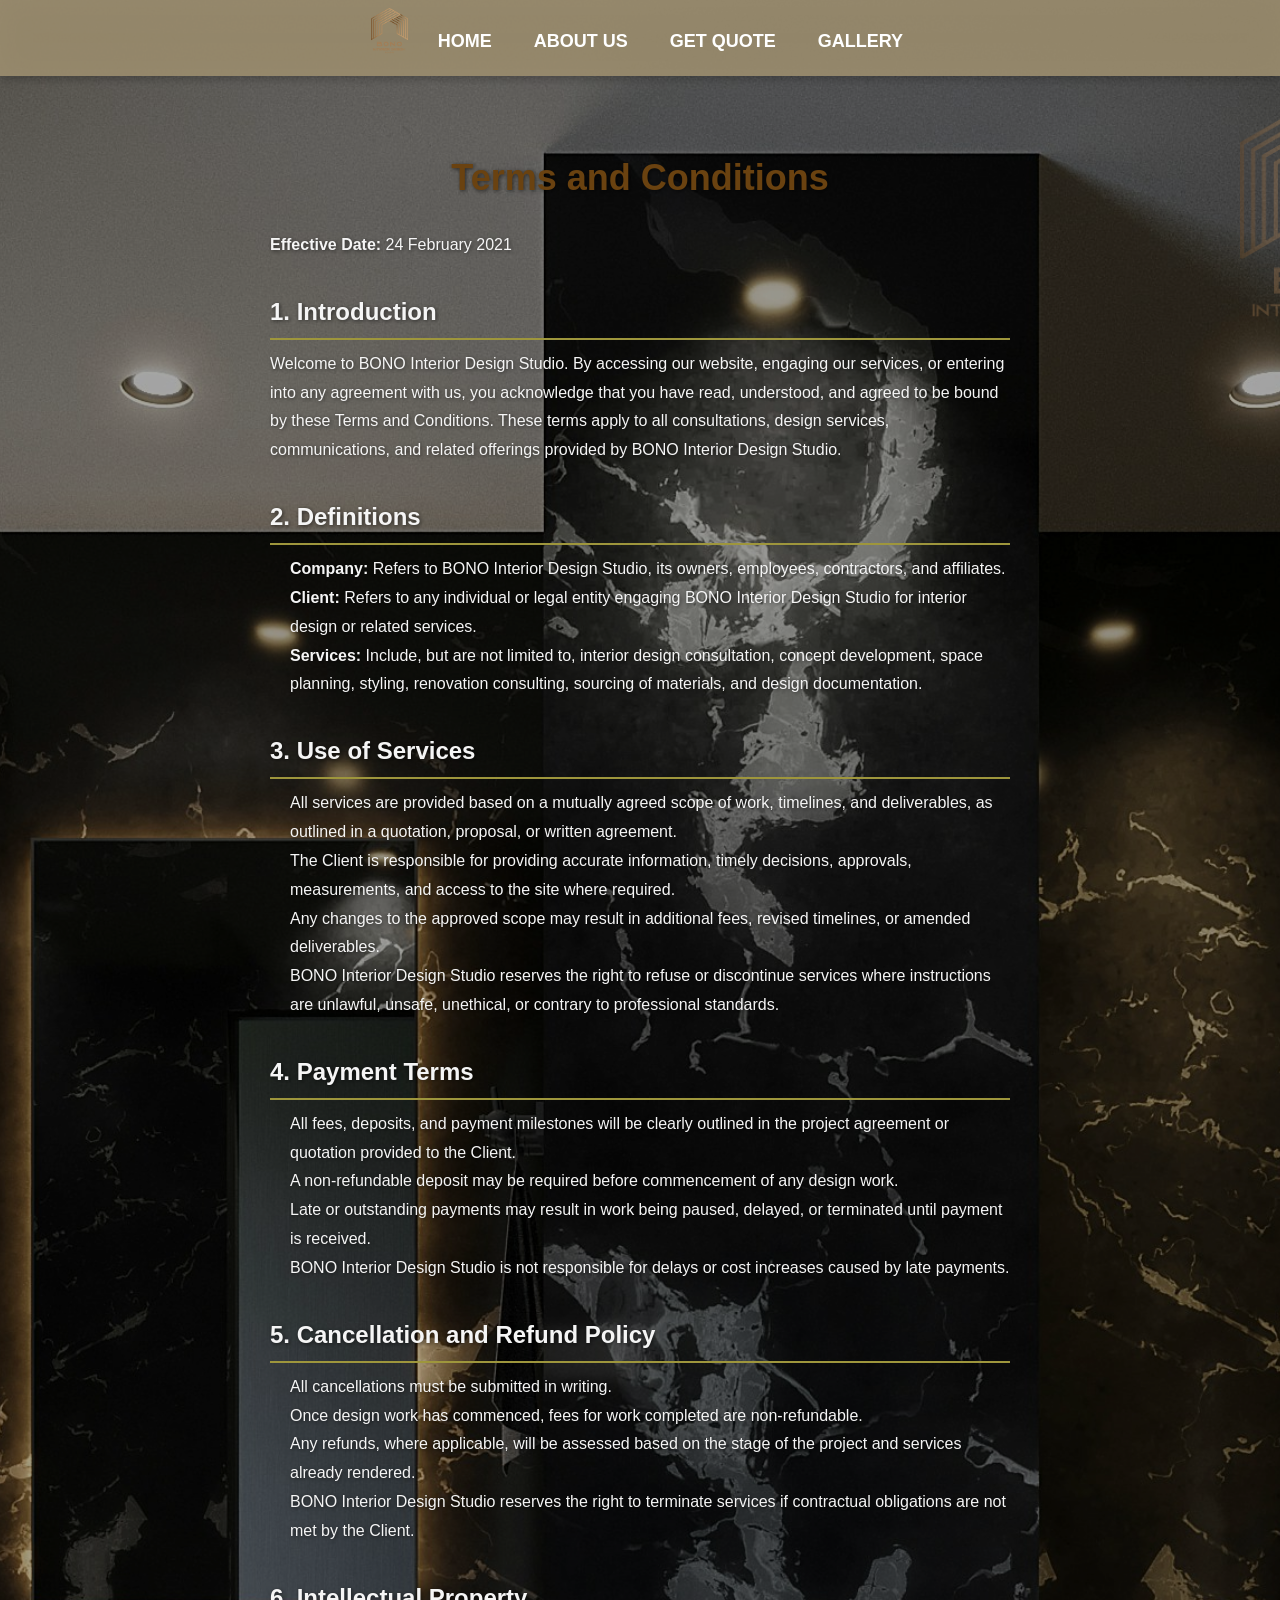
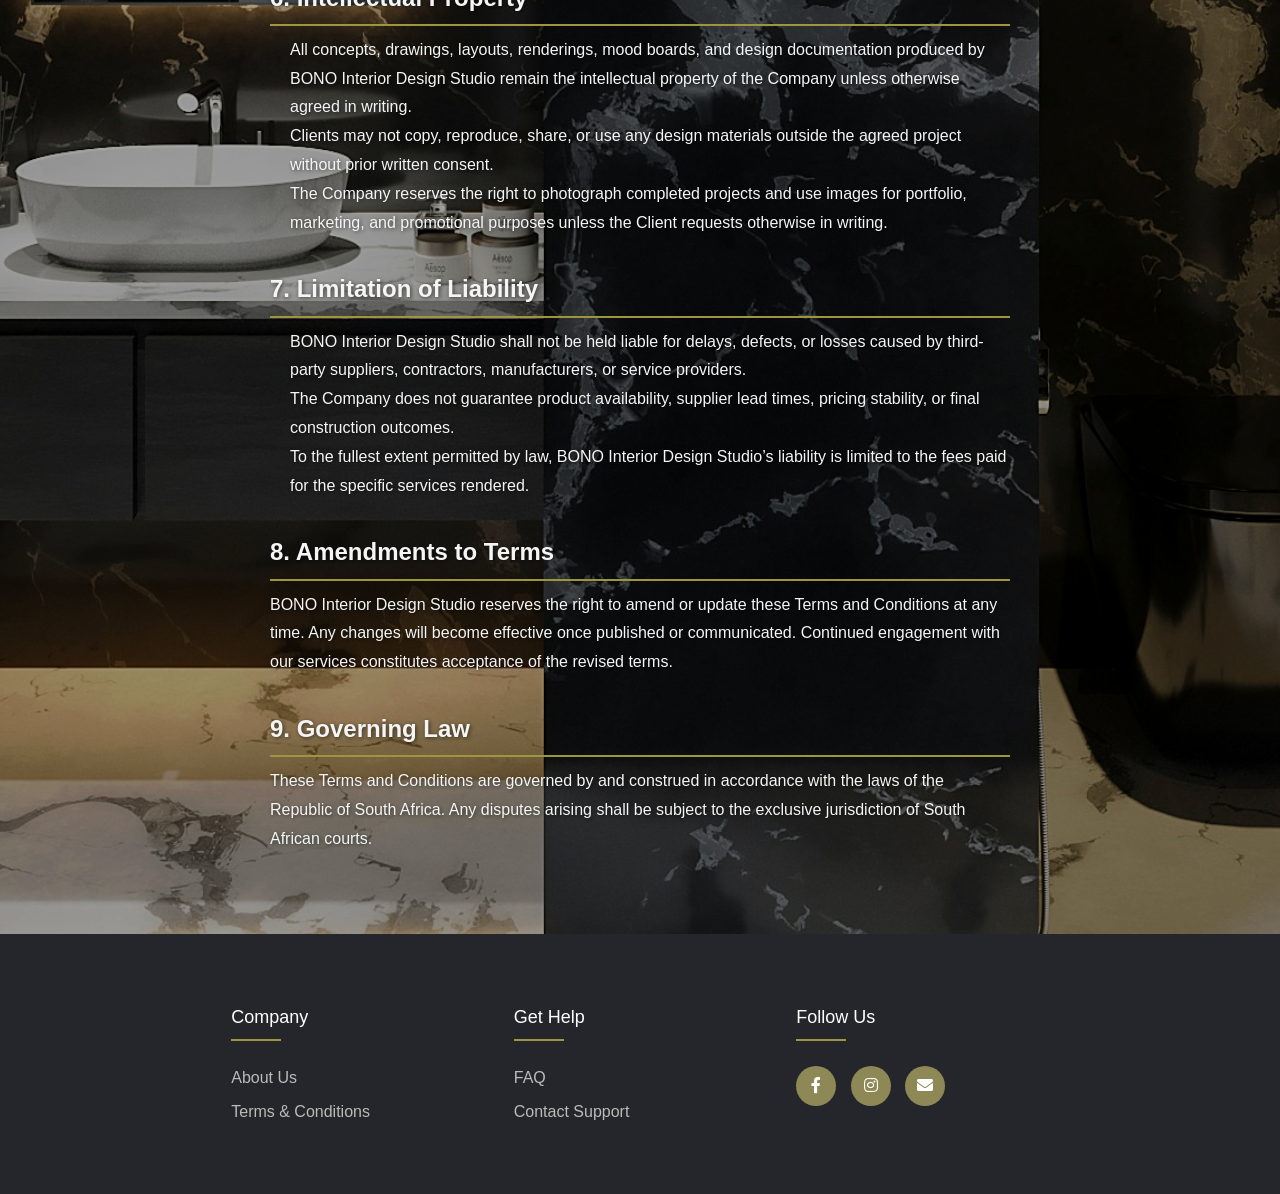
<file: termsConditions.html>
<!DOCTYPE html>
<html lang="en">
  <head>
    <meta charset="UTF-8" />
    <meta name="viewport" content="width=device-width, initial-scale=1.0" />
    <title>Infinity Billboard Advertising</title>
    <link rel="stylesheet" href="styles.css" />
    <link
      rel="stylesheet"
      type="text/css"
      href="https://cdnjs.cloudflare.com/ajax/libs/font-awesome/5.15.1/css/all.min.css"
    />
  </head>
  <body class="termsconditions">
    <header>
      <nav class="head">
        <div class="logo-head">
          <img src="content/bonoLogo.png" alt="Logo" />
        </div>
        <ul>
          <li>
            <a href="index.html"><span>Home</span></a>
          </li>
          <li>
            <a href="aboutUs.html"><span>About Us</span></a>
          </li>
          <li>
            <a href="getquote.html"><span>Get Quote</span></a>
          </li>
          <li>
            <a href="gallery.html"><span>Gallery</span></a>
          </li>
        </ul>
      </nav>
    </header>

    <div class="logo-background">
      <img src="content/bonoLogo.png" alt="Logo" />
    </div>

    <section>
      <div class="privacy">
        <h1>Terms and Conditions</h1>
        <p><strong>Effective Date:</strong> 24 February 2021</p>

        <h2>1. Introduction</h2>
        <p>
          Welcome to BONO Interior Design Studio. By accessing our website,
          engaging our services, or entering into any agreement with us, you
          acknowledge that you have read, understood, and agreed to be bound by
          these Terms and Conditions. These terms apply to all consultations,
          design services, communications, and related offerings provided by
          BONO Interior Design Studio.
        </p>

        <h2>2. Definitions</h2>
        <ul>
          <li>
            <strong>Company:</strong> Refers to BONO Interior Design Studio, its
            owners, employees, contractors, and affiliates.
          </li>
          <li>
            <strong>Client:</strong> Refers to any individual or legal entity
            engaging BONO Interior Design Studio for interior design or related
            services.
          </li>
          <li>
            <strong>Services:</strong> Include, but are not limited to, interior
            design consultation, concept development, space planning, styling,
            renovation consulting, sourcing of materials, and design
            documentation.
          </li>
        </ul>

        <h2>3. Use of Services</h2>
        <ul>
          <li>
            All services are provided based on a mutually agreed scope of work,
            timelines, and deliverables, as outlined in a quotation, proposal,
            or written agreement.
          </li>
          <li>
            The Client is responsible for providing accurate information, timely
            decisions, approvals, measurements, and access to the site where
            required.
          </li>
          <li>
            Any changes to the approved scope may result in additional fees,
            revised timelines, or amended deliverables.
          </li>
          <li>
            BONO Interior Design Studio reserves the right to refuse or
            discontinue services where instructions are unlawful, unsafe,
            unethical, or contrary to professional standards.
          </li>
        </ul>

        <h2>4. Payment Terms</h2>
        <ul>
          <li>
            All fees, deposits, and payment milestones will be clearly outlined
            in the project agreement or quotation provided to the Client.
          </li>
          <li>
            A non-refundable deposit may be required before commencement of any
            design work.
          </li>
          <li>
            Late or outstanding payments may result in work being paused,
            delayed, or terminated until payment is received.
          </li>
          <li>
            BONO Interior Design Studio is not responsible for delays or cost
            increases caused by late payments.
          </li>
        </ul>

        <h2>5. Cancellation and Refund Policy</h2>
        <ul>
          <li>All cancellations must be submitted in writing.</li>
          <li>
            Once design work has commenced, fees for work completed are
            non-refundable.
          </li>
          <li>
            Any refunds, where applicable, will be assessed based on the stage
            of the project and services already rendered.
          </li>
          <li>
            BONO Interior Design Studio reserves the right to terminate services
            if contractual obligations are not met by the Client.
          </li>
        </ul>

        <h2>6. Intellectual Property</h2>
        <ul>
          <li>
            All concepts, drawings, layouts, renderings, mood boards, and design
            documentation produced by BONO Interior Design Studio remain the
            intellectual property of the Company unless otherwise agreed in
            writing.
          </li>
          <li>
            Clients may not copy, reproduce, share, or use any design materials
            outside the agreed project without prior written consent.
          </li>
          <li>
            The Company reserves the right to photograph completed projects and
            use images for portfolio, marketing, and promotional purposes unless
            the Client requests otherwise in writing.
          </li>
        </ul>

        <h2>7. Limitation of Liability</h2>
        <ul>
          <li>
            BONO Interior Design Studio shall not be held liable for delays,
            defects, or losses caused by third-party suppliers, contractors,
            manufacturers, or service providers.
          </li>
          <li>
            The Company does not guarantee product availability, supplier lead
            times, pricing stability, or final construction outcomes.
          </li>
          <li>
            To the fullest extent permitted by law, BONO Interior Design
            Studio’s liability is limited to the fees paid for the specific
            services rendered.
          </li>
        </ul>

        <h2>8. Amendments to Terms</h2>
        <p>
          BONO Interior Design Studio reserves the right to amend or update
          these Terms and Conditions at any time. Any changes will become
          effective once published or communicated. Continued engagement with
          our services constitutes acceptance of the revised terms.
        </p>

        <h2>9. Governing Law</h2>
        <p>
          These Terms and Conditions are governed by and construed in accordance
          with the laws of the Republic of South Africa. Any disputes arising
          shall be subject to the exclusive jurisdiction of South African
          courts.
        </p>
      </div>
    </section>

    <footer class="footer">
      <div class="container">
        <div class="row">
          <div class="footer-col">
            <h4>company</h4>
            <ul>
              <li><a href="aboutUs.html">About us</a></li>
              <li><a href="termsConditions.html">Terms & Conditions</a></li>
            </ul>
          </div>
          <div class="footer-col">
            <h4>get help</h4>
            <ul>
              <li><a href="faq.html">FAQ</a></li>
              <li><a href="contact.html">Contact Support</a></li>
            </ul>
          </div>
          <div class="footer-col">
            <h4>follow us</h4>
            <div class="social-links">
              <a href="https://www.facebook.com/infinityads" target="_blank">
                <i class="fab fa-facebook-f"></i>
              </a>
              <a href="https://www.instagram.com/infinityads" target="_blank">
                <i class="fab fa-instagram"></i>
              </a>
              <a href="mailto:info@infinityads.co.za" target="_blank">
                <i class="fas fa-envelope"></i>
              </a>
            </div>
          </div>
        </div>
      </div>
    </footer>

    <script src="script.js"></script>
  </body>
</html>
</file>
<file: styles.css>
* {
  box-sizing: border-box;
}

html {
  overflow-x: hidden;
}

body {
  margin: 0;
  font-family: 'Playfair Display', serif;
  text-align: center;
  overflow-x: clip;
}

/* Home page */
body.home {
  background: url('/images/bilal-mansuri-UWXrQ-l_1Co-unsplash.jpg')
    no-repeat center center / cover;
}

/* About Us page */
body.about {
  background: url('/images/prydumano-design-vIbxvHj9m9g-unsplash.jpg')
    no-repeat center center / cover;
}

/* Book Us page */
body.book {
  background: url('/images/bilal-mansuri-HRp9CDapnoM-unsplash.jpg')
    no-repeat center center / cover;
}

/* Gallery page */
body.gallery {
  background: url('/images/bilal-mansuri-yJ78NE83YH8-unsplash.jpg')
    no-repeat center center / cover;
}

/* Terms & Conditions */
  body.termsconditions {
  background: url('/images/bilal-mansuri-_ddo6AakDo4-unsplash.jpg')
    no-repeat center center / cover;
}

/* faq */
  body.faq {
  background: url('/images/jean-philippe-delberghe-yo5hCvbFUJI-unsplash.jpg')
    no-repeat center center / cover;
}

/* faq */
  body.contact {
  background: url('/images/bilal-mansuri-Ps3VqTGfWhU-unsplash.jpg')
    no-repeat center center / cover;
}


.dev-credit {
  text-align: right;
  font-size: 10px;
  color: #999;
  padding-right: 0.01px;
}




body::before {
  content: "";
  position: fixed;
  inset: 0;
  background: rgba(0, 0, 0, 0.35);
  z-index: -1;
}


h1, h2, h3 {
font-family: Calibri, sans-serif;
}

body, p, li {
  font-family: 'Lato', sans-serif;
}
/*===================Background jump====================*/
body {
  min-height: 100vh;
  background-attachment: fixed;
}

/*===================header-logo====================*/

.logo-head img {
  height: 48px;
  width: auto;
  padding: 0 16px 0 0;
}


/*===================header-logo====================*/



.two-column-section {
  display: flex;
  gap: 40px;
  padding: 40px clamp(18px, 5vw, 56px);
  align-items: flex-start;
  flex-wrap: wrap;
  max-width: 1180px;
  margin: 0 auto;
}

.media-column {
  flex: 1;
  min-width: 300px;
}

.text-column {
  flex: 1;
  min-width: 300px;
  padding-right: 0;
}

.scroll-containerIndx {
  display: flex;
  flex-direction: column;
  gap: 20px;
}

.scroll-containerIndx img,
.scroll-containerIndx video {
  max-width: 100%;
  height: auto;
  border-radius: 10px;
}



/*===================logo====================*/
.logo-background {

  position: absolute;
  top: 85px; /* Adjust as needed */
  left: 50%;
  transform: translateX(-50%);
  z-index: 0;
  opacity: 0.35; /* optional transparency effect */
  pointer-events: none;
  
}
.logo-background img {
  width: clamp(110px, 16vw, 200px); /* Shrink to desired width */
  height: auto; /* Maintain aspect ratio */
    transform: translateX(350%);
}
/*===================logo====================*/


nav {
    background-color: #0a0a23;
    padding: 8px clamp(14px, 4vw, 32px);
}
nav ul {
    list-style: none;
    padding: 0;
    margin: 0;
    display: flex;
    justify-content: center;
    gap: clamp(10px, 3vw, 30px);
    flex-wrap: wrap;
}
nav ul li {
    display: inline;
    
}

nav ul li a {
    text-decoration: none;
    color: white;
    font-size: clamp(14px, 2vw, 18px);
    padding: 10px 6px;
    
}

nav ul li a {
    position: relative;
    transition: all 0.3s ease;
}

nav ul li a::after {
    content: '';
    position: absolute;
    width: 0%;
    height: 2px;
    bottom: 0;
    left: 0;
    background-color: #9e963c;
    transition: 0.3s;
}

nav ul li a:hover::after {
    width: 100%;
}


header {
    position: sticky;
    top: 0;
    z-index: 1000;
}

.head {
    width: 100%;
    backdrop-filter: blur(15px);
    background-color: rgba(86, 86, 25, 0); /* Optional: adds tint over blur */
    min-height: 60px;
    height: auto;
    display: flex;
    align-items: center;
    justify-content: center;
    gap: 8px;
    color: white;
    background-color: #9e9070e4;
    text-transform: uppercase;
    font-size: 28px;
    font-weight: bold;

    box-shadow: 0 4px 8px rgba(0, 0, 0, 0.2); /* Optional: subtle shadow for depth */
  }


body.gallery section.privacy:first-of-type {
  margin-top: 82px;
}

.hero {
  margin-top: 82px;
    background: url('billboard-image.jpg') no-repeat center center/cover;
    min-height: 120px;
    height: auto;
    padding: 14px 18px;
    display: flex;
    align-items: flex-start;
    /*align-items: center;*/
    justify-content: center;
    /*color: white;*/
    color: #6a421098;
    text-transform: uppercase;
    font-size: clamp(18px, 4vw, 28px);
    font-weight: bold; 
    text-shadow: 1px 1px 4px rgba(9, 6, 6, 0.6);
    
}

.billboard h1 {
  font-size: clamp(44px, 12vw, 84px);
  line-height: 0.95;
}

.billboard h2 {
  font-size: clamp(18px, 5vw, 34px);
  line-height: 1.1;
}

.billboard p {
  font-size: clamp(14px, 3.5vw, 22px);
}


.hero h1,
.hero h2,
.hero p,
.privacyInt p {
  color: #f5f5f5;
}



.aboutUs{
    
    font-size: 15px;
    color: #f5f5f5;
    text-shadow: 1px 1px 4px rgba(0, 0, 0, 0.6);
    padding: 28px;
    
}




div.scroll-container {
    overflow: auto;
    white-space: nowrap;
    padding: 15px;
  }
  
* { margin: 0; padding: 0; box-sizing: border-box; }


.scroll-container img { 
    width: 100%; 
    max-width: 500px; 
    height: auto;
    border-radius: 3px;
}



/*===================Input====================*/
.input {
    margin-top: 0.6rem;
    border-radius: 6px;
    border: 1px solid rgba(158, 150, 60, 0.45);
    outline: none;
    font-family: "Montserrat", sans-serif;
    background-color: rgba(255, 255, 255, 0.07);
    color: #f0ebe0;
    padding: 10px 12.5px;
    transition: background-color 0.2s ease, border-color 0.2s ease;
    width: min(100%, 360px);
    min-height: 40px;
    height: auto;
  }

  .input::placeholder {
    color: rgba(240, 235, 224, 0.45);
  }

  select.input option {
    background-color: #2c2a20;
    color: #f0ebe0;
  }

  textarea.input {
    min-height: 120px;
    resize: vertical;
  }

  .input:hover {
    background-color: rgba(255, 255, 255, 0.11);
    border-color: rgba(158, 150, 60, 0.7);
  }

  .input:focus {
    background-color: rgba(255, 255, 255, 0.13);
    border-color: #9e963c;
    outline: none;
  }
/*===================Input====================*/

/*===================Button====================*/
button {
    display: inline-block;
    border-radius: 4px;
    background-color: #24262b;
    border: none;
    color: #FFFFFF;
    text-align: center;
    font-size: 15px;
    padding: 1px;
    min-width: 120px;
    width: auto;
    min-height: 40px;
    height: auto;
    transition: all 0.5s;
    cursor: pointer;
    margin: 5px;
   }
   
   button span {
    cursor: pointer;
    display: inline-block;
    position: relative;
    transition: 0.5s;
   }
   
   button span:after {
    content: '»';
    position: absolute;
    opacity: 0;
    top: 0;
    right: -15px;
    transition: 0.5s;
   }
   
   button:hover span {
    padding-right: 15px;
   }
   
   button:hover span:after {
    opacity: 1;
    right: 0;
   }
/*===================Button====================*/

/*===================Footer====================*/

@import url('https://fonts.googleapis.com/css2?family=Poppins:wght@300;400;500;600;700&display=swap');
body{
	line-height: 1.5;
	font-family: 'Poppins', sans-serif;
}
*{
	margin:0;
	padding:0;
	box-sizing: border-box;
}
.container{
	max-width: 1170px;
	margin:auto;
  padding: 0 20px;
}
.row{
	display: flex;
	flex-wrap: wrap;
  justify-content: center;
}
ul{
	list-style: none;
}
.footer{
	background-color: #24262b;
    padding: 70px 0;
}
.footer-col{
   width: 25%;
   padding: 0 15px;
   min-width: 220px;
   text-align: left;
}
.footer-col h4{
	font-size: 18px;
	color: #ffffff;
	text-transform: capitalize;
	margin-bottom: 35px;
	font-weight: 500;
	position: relative;
}
.footer-col h4::before{
	content: '';
	position: absolute;
	left:0;
	bottom: -10px;
	background-color: #9e963c;
	height: 2px;
	box-sizing: border-box;
	width: 50px;
}
.footer-col ul li:not(:last-child){
	margin-bottom: 10px;
}
.footer-col ul li a{
	font-size: 16px;
	text-transform: capitalize;
	color: #ffffff;
	text-decoration: none;
	font-weight: 300;
	color: #bbbbbb;
	display: block;
	transition: all 0.3s ease;
}
.footer-col ul li a:hover{
	color: #ffffff;
	padding-left: 8px;
}
.footer-col .social-links a{
	display: inline-block;
	height: 40px;
	width: 40px;
	/*background-color: rgba(255,255,255,0.2);*/
    background-color: #8d8855;
	margin:0 10px 10px 0;
	text-align: center;
	line-height: 40px;
	border-radius: 50%;
	color: #ffffff;
	transition: all 0.5s ease;
}
.footer-col .social-links a:hover{
	color: #24262b;
	background-color: #ffffff;
}

/*responsive*/
@media(max-width: 767px){
  .footer-col{
    width: 50%;
    margin-bottom: 30px;
}
}
@media(max-width: 574px){
  .footer-col{
    width: 100%;
}
}
/*===================Footer====================*/

/*===================Privacy====================*/

    .privacy p, .privacy ul {
        font-size: 16px;
        margin: 10px 0;
        word-wrap: break-word;
        overflow-wrap: break-word;
    }

    .privacyInt{
        width: min(100% - 32px, 800px);
        margin: 40px auto;
        padding: clamp(20px, 4vw, 30px);
        color:#6a4210;
        text-shadow: 1px 1px 4px rgba(0, 0, 0, 0.6);
        border-radius: 8px;
        box-shadow: 0 0 10px rgba(0, 0, 0, 0.0);
        text-align: left; /* Ensure text aligns properly */
        line-height: 1.8;
    }

  .prELS{
    
      font-size: 16px;
        margin: 10px 0;
        word-wrap: break-word;
        overflow-wrap: break-word;
        color:#6a4210;
        text-shadow: 1px 1px 4px rgba(0, 0, 0, 0.6);
        border-radius: 8px;
        box-shadow: 0 0 10px rgba(0, 0, 0, 0.0);
        text-align: left; /* Ensure text aligns properly */
        line-height: 1.8;
    }

    .prELSh{
       width: min(100% - 32px, 800px);
        margin: 40px auto;
        padding: clamp(20px, 4vw, 30px);
        color:#6a4210;
        text-shadow: 1px 1px 4px rgba(0, 0, 0, 0.6);
        border-radius: 8px;
        box-shadow: 0 0 10px rgba(0, 0, 0, 0.0);
        text-align: left; /* Ensure text aligns properly */
        line-height: 1.8;

    }


    .privacy h1 {
        text-align: center;
        font-size: 36px;
        font-weight: bold;
        color: #6a4210;
        text-shadow: 1px 1px 4px rgba(0, 0, 0, 0.6);
        margin-bottom: 20px;
    }
    
    .privacy h2 {
        font-size: 24px;
        font-weight: bold;
        margin-top: 30px;
        color: #f5f5f5;
        text-shadow: 1px 1px 4px rgba(0, 0, 0, 0.6);
       /* border-bottom: 2px solid #06d10696;  Adds a divider for better structure */
        border-bottom: 2px solid #9e963c;
        box-shadow: 0px 4px 6px rgba(0, 0, 0, 0.0);
        padding-bottom: 5px;
    }
    
    .privacy p, .privacy ul {
        font-size: 16px;
        margin: 10px 0;
        word-wrap: break-word;
        overflow-wrap: break-word;
    }

    .privacy ul {
        padding-left: 20px;
    }

    .privacy {
        width: min(100% - 32px, 800px);
        margin: 40px auto;
        padding: clamp(20px, 4vw, 30px);
        color:#f5f5f5;
        text-shadow: 1px 1px 4px rgba(0, 0, 0, 0.6);
        border-radius: 8px;
        box-shadow: 0 0 10px rgba(0, 0, 0, 0.0);
        text-align: left; /* Ensure text aligns properly */
        line-height: 1.8;
    }

    @media (max-width: 768px) {
        .privacy {
            width: 95%; /* Makes the container more flexible on small screens */
            padding: 20px;
        }
        .privacy h1 {
            font-size: 28px;
        }
        .privacy h2 {
            font-size: 20px;
        }
        .privacy p, .privacy ul {
            font-size: 14px;
        }
    }
/*===================Privacy====================*/





/* =================== Lightbox =================== */
#lightbox {
  display: none;
  position: fixed;
  inset: 0;
  background: rgba(0, 0, 0, 0.92);
  z-index: 9999;
  align-items: center;
  justify-content: center;
  flex-direction: column;
  gap: 16px;
  padding: 24px;
}

#lightbox.open {
  display: flex;
  animation: pageFadeIn 0.25s ease forwards;
}

#lightbox-img {
  max-width: 90vw;
  max-height: 82vh;
  object-fit: contain;
  border-radius: 6px;
  box-shadow: 0 8px 40px rgba(0, 0, 0, 0.6);
}


#lightbox-close {
  position: absolute;
  top: 18px;
  right: 24px;
  background: none;
  border: none;
  color: #fff;
  font-size: 42px;
  line-height: 1;
  cursor: pointer;
  min-width: unset;
  min-height: unset;
  padding: 0;
  margin: 0;
  opacity: 0.8;
  transition: opacity 0.2s;
}

#lightbox-close:hover {
  opacity: 1;
}

.gallery-item {
  background: none;
  border: none;
  padding: 0;
  margin: 0;
  cursor: pointer;
  display: block;
  overflow: hidden;
  border-radius: 6px;
  min-width: unset;
  min-height: unset;
  width: 100%;
}

/* =================== Lightbox =================== */

  .gallery-grid {
    display: grid;
    grid-template-columns: repeat(3, 1fr);
    gap: 15px;
    padding: 20px;
  }

  .gallery-grid a {
    display: block;
    overflow: hidden;
    border-radius: 6px;
  }

  .gallery-grid img {
    width: 100%;
    height: 260px;
    object-fit: cover;
    display: block;
    transition: transform 0.35s ease;
  }

  .gallery-grid img:hover {
    transform: scale(1.06);
  }

  @media (max-width: 600px) {
    .gallery-grid {
      grid-template-columns: repeat(2, 1fr);
    }
    .gallery-grid img {
      height: 160px;
    }
  }
  
  .video-gallery {
    display: grid;
    grid-template-columns: repeat(2, 1fr);
    gap: 20px;
    padding: 20px 0;
  }

  .video-gallery video {
    width: 100%;
    aspect-ratio: 16 / 9;
    object-fit: cover;
    border-radius: 8px;
    display: block;
  }

  @media (max-width: 600px) {
    .video-gallery {
      grid-template-columns: 1fr;
    }
  }


/*===================mediaIndx====================*/
  .scroll-containerIndx {
    display: flex;
    overflow-x: auto;
    gap: 20px;
    padding: 20px;
    justify-content: flex-start;
  }
  
  .scroll-containerIndx img,
  .scroll-containerIndx video {
    width: min(350px, 82vw);
    height: auto;
    aspect-ratio: 7 / 5;
    object-fit: cover;
    border-radius: 10px;
    box-shadow: 0 4px 10px rgba(0, 0, 0, 0.3);
    flex-shrink: 0;
    transition: transform 0.3s ease;
  }
  
  .scroll-containerIndx img:hover,
  .scroll-containerIndx video:hover {
    transform: scale(1.05);
  }
/*===================mediaIndx====================*/

@media (max-width: 900px) {
  body {
    background-attachment: scroll;
  }

  .head {
    flex-direction: column;
    padding: 10px 14px 12px;
  }

  .logo-head img {
    height: 42px;
    padding: 0;
  }

  .hero {
    margin-top: 120px;
  }

  body.gallery section.privacy:first-of-type {
    margin-top: 120px;
  }

  .logo-background {
    display: none;
  }

  .two-column-section {
    display: block;
    padding-top: 10px;
  }

  .media-column,
  .text-column {
    min-width: 0;
    width: 100%;
  }

  .privacy {
    margin-top: 24px;
  }
}

@media (max-width: 600px) {
  nav ul {
    width: 100%;
    gap: 6px 12px;
  }

  nav ul li a {
    display: block;
    padding: 7px 4px;
  }

  .hero {
    margin-top: 160px;
    align-items: center;
  }

  .privacy,
  .privacyInt,
  .prELSh {
    width: min(100% - 24px, 800px);
    margin: 24px auto;
  }

  .privacy h1 {
    font-size: 26px;
    line-height: 1.15;
  }

  .privacy h2 {
    font-size: 19px;
    line-height: 1.25;
  }

  .input,
  button {
    width: 100%;
  }

  .gallery-grid,
  .video-gallery {
    padding-left: 0;
    padding-right: 0;
  }

  .scroll-containerIndx {
    padding: 14px 0;
  }

  .footer {
    padding: 42px 0;
  }

  .footer-col {
    min-width: 0;
    text-align: center;
  }

  .footer-col h4::before {
    left: 50%;
    transform: translateX(-50%);
  }
}

/* =================== Page Transitions =================== */

@keyframes pageFadeIn {
  from { opacity: 0; transform: translateY(10px); }
  to   { opacity: 1; transform: translateY(0);    }
}

@keyframes pageFadeOut {
  from { opacity: 1; transform: translateY(0);     }
  to   { opacity: 0; transform: translateY(-10px); }
}

body {
  animation: pageFadeIn 0.45s ease forwards;
}

body.page-exit {
  animation: pageFadeOut 0.3s ease forwards;
  pointer-events: none;
}

@media (prefers-reduced-motion: reduce) {
  body       { animation: none; }
  body.page-exit { animation: none; }
}
</file>
